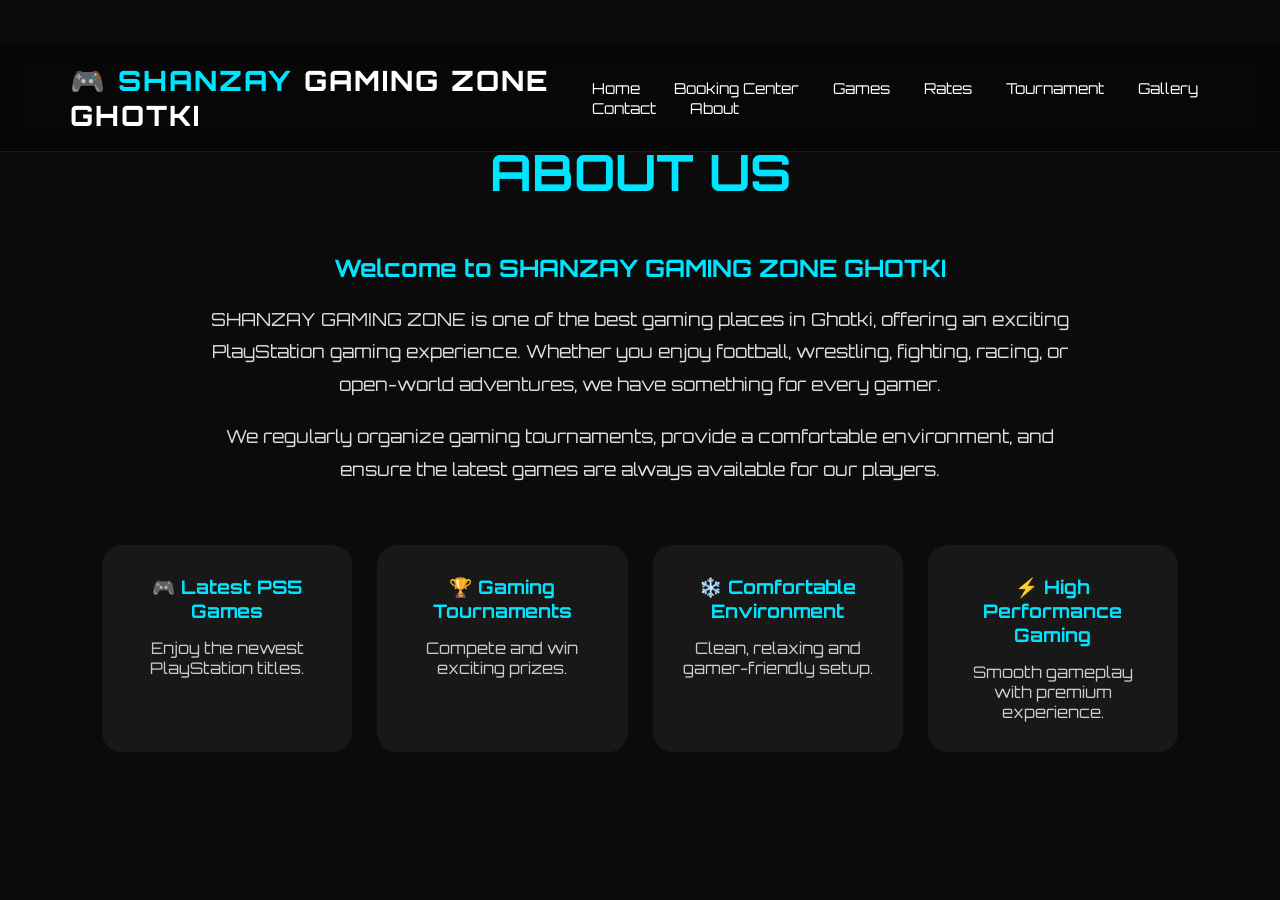
<file: about.html>
<!DOCTYPE html>
<html lang="en">

<head>

<meta charset="UTF-8">
<meta name="viewport" content="width=device-width, initial-scale=1.0">

<title>About | SHANZAY GAMING ZONE GHOTKI</title>

<link rel="stylesheet" href="css/style.css">

<link href="https://fonts.googleapis.com/css2?family=Orbitron:wght@400;700&display=swap" rel="stylesheet">

</head>

<body>

<header>

<div class="logo">
🎮 SHANZAY <span>GAMING ZONE GHOTKI</span>
</div>

<nav>

<a href="index.html">Home</a>
<a href="booking.html">Booking Center</a>
<a href="games.html">Games</a>
<a href="rates.html">Rates</a>
<a href="tournaments.html">Tournament</a>
<a href="gallery.html">Gallery</a>
<a href="contact.html">Contact</a>
<a href="about.html">About</a>

</nav>

</header>

<section class="about-page">

<h1>ABOUT US</h1>

<div class="about-content">

<h2>Welcome to SHANZAY GAMING ZONE GHOTKI</h2>

<p>

SHANZAY GAMING ZONE is one of the best gaming places in Ghotki, offering an exciting PlayStation gaming experience. Whether you enjoy football, wrestling, fighting, racing, or open-world adventures, we have something for every gamer.

</p>

<p>

We regularly organize gaming tournaments, provide a comfortable environment, and ensure the latest games are always available for our players.

</p>

</div>

<div class="features">

<div class="feature-card">

<h3>🎮 Latest PS5 Games</h3>

<p>Enjoy the newest PlayStation titles.</p>

</div>

<div class="feature-card">

<h3>🏆 Gaming Tournaments</h3>

<p>Compete and win exciting prizes.</p>

</div>

<div class="feature-card">

<h3>❄️ Comfortable Environment</h3>

<p>Clean, relaxing and gamer-friendly setup.</p>

</div>

<div class="feature-card">

<h3>⚡ High Performance Gaming</h3>

<p>Smooth gameplay with premium experience.</p>

</div>

</div>

</section>

<script src="js/script.js"></script>

</body>
</html>
</file>
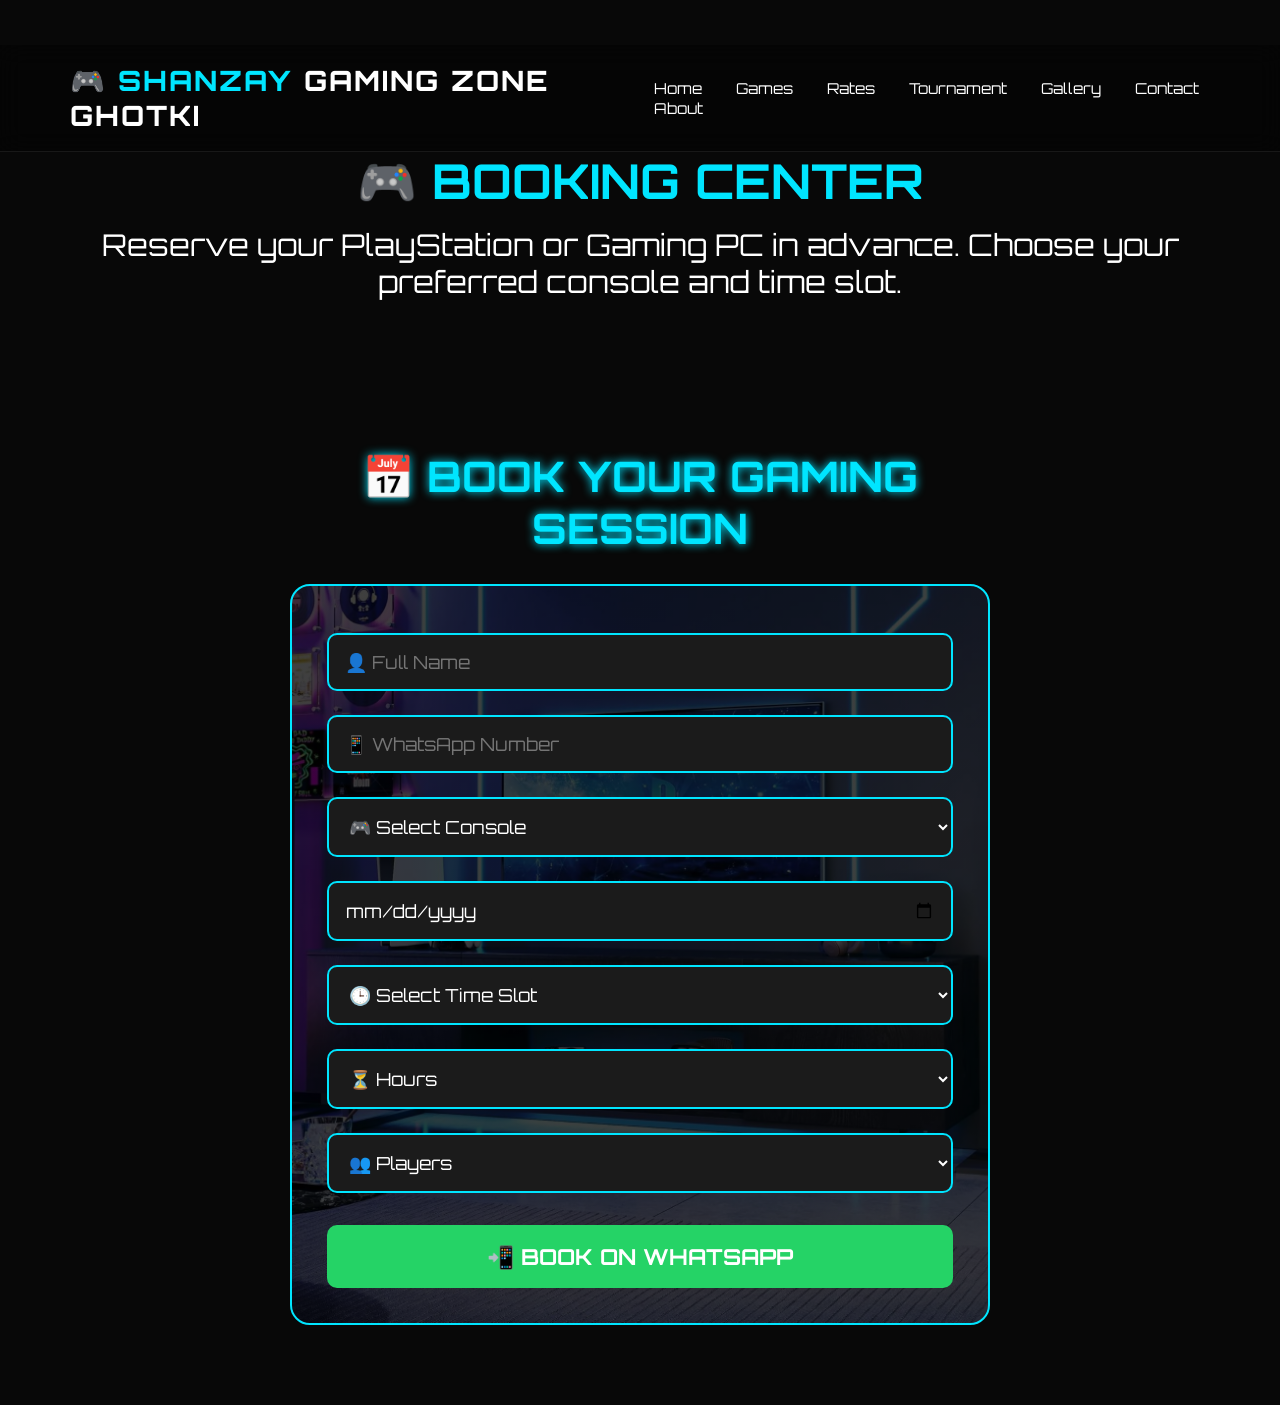
<file: booking.html>
<!DOCTYPE html>
<html lang="en">

<head>

<meta charset="UTF-8">
<meta name="viewport" content="width=device-width, initial-scale=1.0">

<title>About | SHANZAY GAMING ZONE GHOTKI</title>

<link rel="stylesheet" href="css/style.css">

<link href="https://fonts.googleapis.com/css2?family=Orbitron:wght@400;700&display=swap" rel="stylesheet">

</head>

<body>

<header>

<div class="logo">
🎮 SHANZAY <span>GAMING ZONE GHOTKI</span>
</div>

<nav>

<a href="index.html">Home</a>
<a href="games.html">Games</a>
<a href="rates.html">Rates</a>
<a href="tournaments.html">Tournament</a>
<a href="gallery.html">Gallery</a>
<a href="contact.html">Contact</a>
<a href="about.html">About</a>

</nav>

</header>

<section class="booking-center">

    <h2>🎮 BOOKING CENTER</h2>

    <p>
        Reserve your PlayStation or Gaming PC in advance.
        Choose your preferred console and time slot.
    </p>

<section class="booking-center">

    <script src="js/script.js"></script>

<section class="booking-form">

    <h2>📅 BOOK YOUR GAMING SESSION</h2>

    <div class="booking-box">

        <input type="text" id="name" placeholder="👤 Full Name">

        <input type="tel" id="phone" placeholder="📱 WhatsApp Number">

        <select id="console">
            <option value="">🎮 Select Console</option>
            <option>PlayStation 5</option>
            <option>PlayStation 4</option>
        </select>

        <input type="date" id="date">

        <select id="time">
            <option value="">🕒 Select Time Slot</option>
            <option>10:00 AM - 11:00 AM</option>
            <option>11:00 AM - 12:00 PM</option>
            <option>12:00 PM - 01:00 PM</option>
            <option>01:00 PM - 02:00 PM</option>
            <option>02:00 PM - 03:00 PM</option>
            <option>03:00 PM - 04:00 PM</option>
            <option>04:00 PM - 05:00 PM</option>
            <option>05:00 PM - 06:00 PM</option>
            <option>06:00 PM - 07:00 PM</option>
            <option>07:00 PM - 08:00 PM</option>
            <option>08:00 PM - 09:00 PM</option>
            <option>09:00 PM - 10:00 PM</option>
        </select>

        <select id="hours">
            <option value="">⏳ Hours</option>
            <option>1 Hour</option>
            <option>2 Hours</option>
            <option>3 Hours</option>
            <option>4 Hours</option>
            <option>5 Hours</option>
        </select>

        <select id="players">
            <option value="">👥 Players</option>
            <option>1 Player</option>
            <option>2 Players</option>
        </select>

        <button type="button" onclick="sendBooking()" class="book-btn">
        📲 BOOK ON WHATSAPP
        </button>

    </div>

</section>
</file>
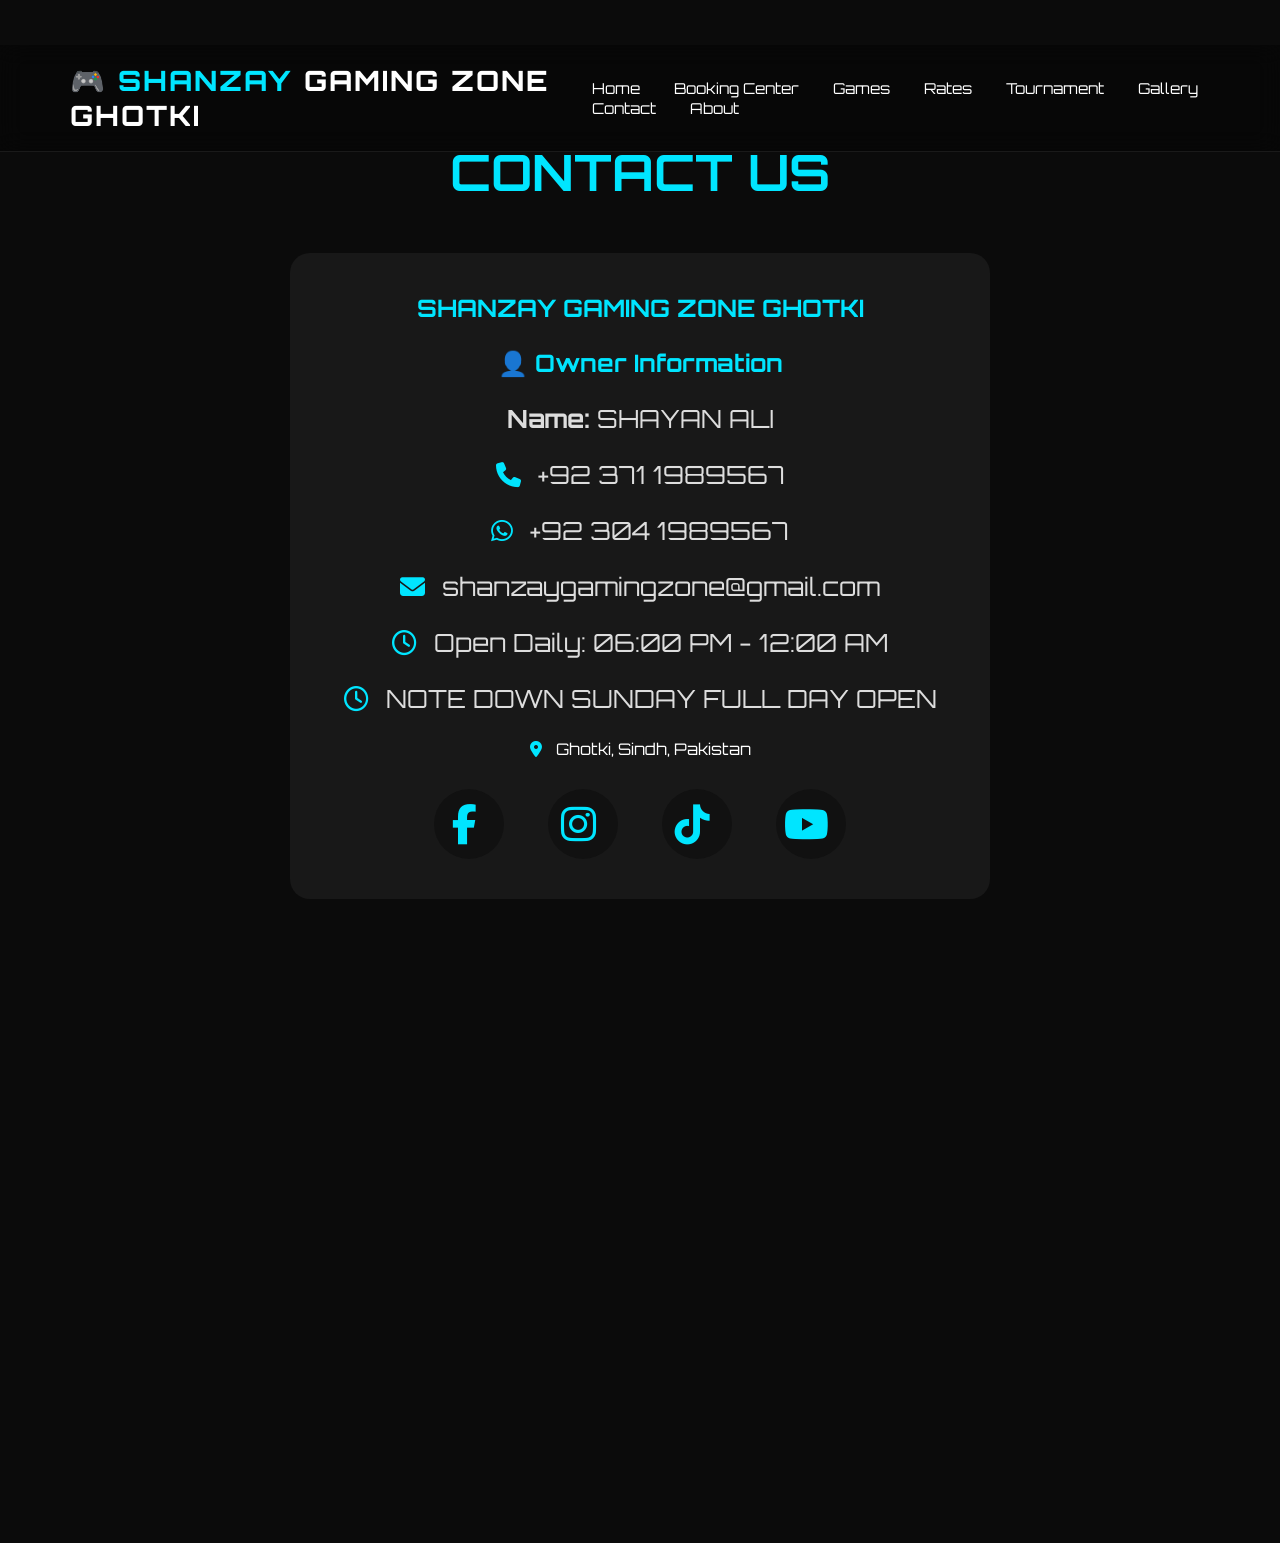
<file: contact.html>
<!DOCTYPE html>
<html lang="en">

<head>

<meta charset="UTF-8">
<meta name="viewport" content="width=device-width, initial-scale=1.0">

<title>Contact | SHANZAY GAMING ZONE GHOTKI</title>

<link rel="stylesheet" href="css/style.css">

<link href="https://fonts.googleapis.com/css2?family=Orbitron:wght@400;700&display=swap" rel="stylesheet">

<link rel="stylesheet" href="https://cdnjs.cloudflare.com/ajax/libs/font-awesome/6.7.2/css/all.min.css">

</head>

<body>

<header>

<div class="logo">
🎮 SHANZAY <span>GAMING ZONE GHOTKI</span>
</div>

<nav>

<a href="index.html">Home</a>
<a href="booking.html">Booking Center</a>
<a href="games.html">Games</a>
<a href="rates.html">Rates</a>
<a href="tournaments.html">Tournament</a>
<a href="gallery.html">Gallery</a>
<a href="contact.html">Contact</a>
<a href="about.html">About</a>

</nav>

</header>

<section class="contact-page">

<h1>CONTACT US</h1>

<div class="contact-box">

<h2>SHANZAY GAMING ZONE GHOTKI</h2>

<h2>👤 Owner Information</h2>

<p><strong>Name:</strong> SHAYAN ALI</p>


<p><i class="fa-solid fa-phone"></i> +92 371 1989567</p>

<p><i class="fa-brands fa-whatsapp"></i> +92 304 1989567</p>

<p><i class="fa-solid fa-envelope"></i> shanzaygamingzone@gmail.com</p>

<p><i class="fa-regular fa-clock"></i> Open Daily: 06:00 PM - 12:00 AM</p>

<p><i class="fa-regular fa-clock"></i> NOTE DOWN SUNDAY FULL DAY OPEN</p

<p><i class="fa-solid fa-location-dot"></i> Ghotki, Sindh, Pakistan</p>

<div class="social-icons">

<a href="#"><i class="fab fa-facebook-f"></i></a>

<a href="https://www.instagram.com/gamin_gzone553?igsh=bnQzMmJrOGkyZTd6"><i class="fab fa-instagram"></i></a>

<a href="https://www.tiktok.com/@gamingzones42?_r=1&_t=ZS-98choFiyaEU"><i class="fab fa-tiktok"></i></a>

<a href="#"><i class="fab fa-youtube"></i></a>

</div>

</div>

<div class="map">

<iframe
src="https://www.google.com/maps?q=SHANZAY+GAMING+ZONE+GHOTKI&output=embed"
loading="lazy">
</iframe>

</div>

</section>

<script src="js/script.js"></script>

</body>

</html>
</file>
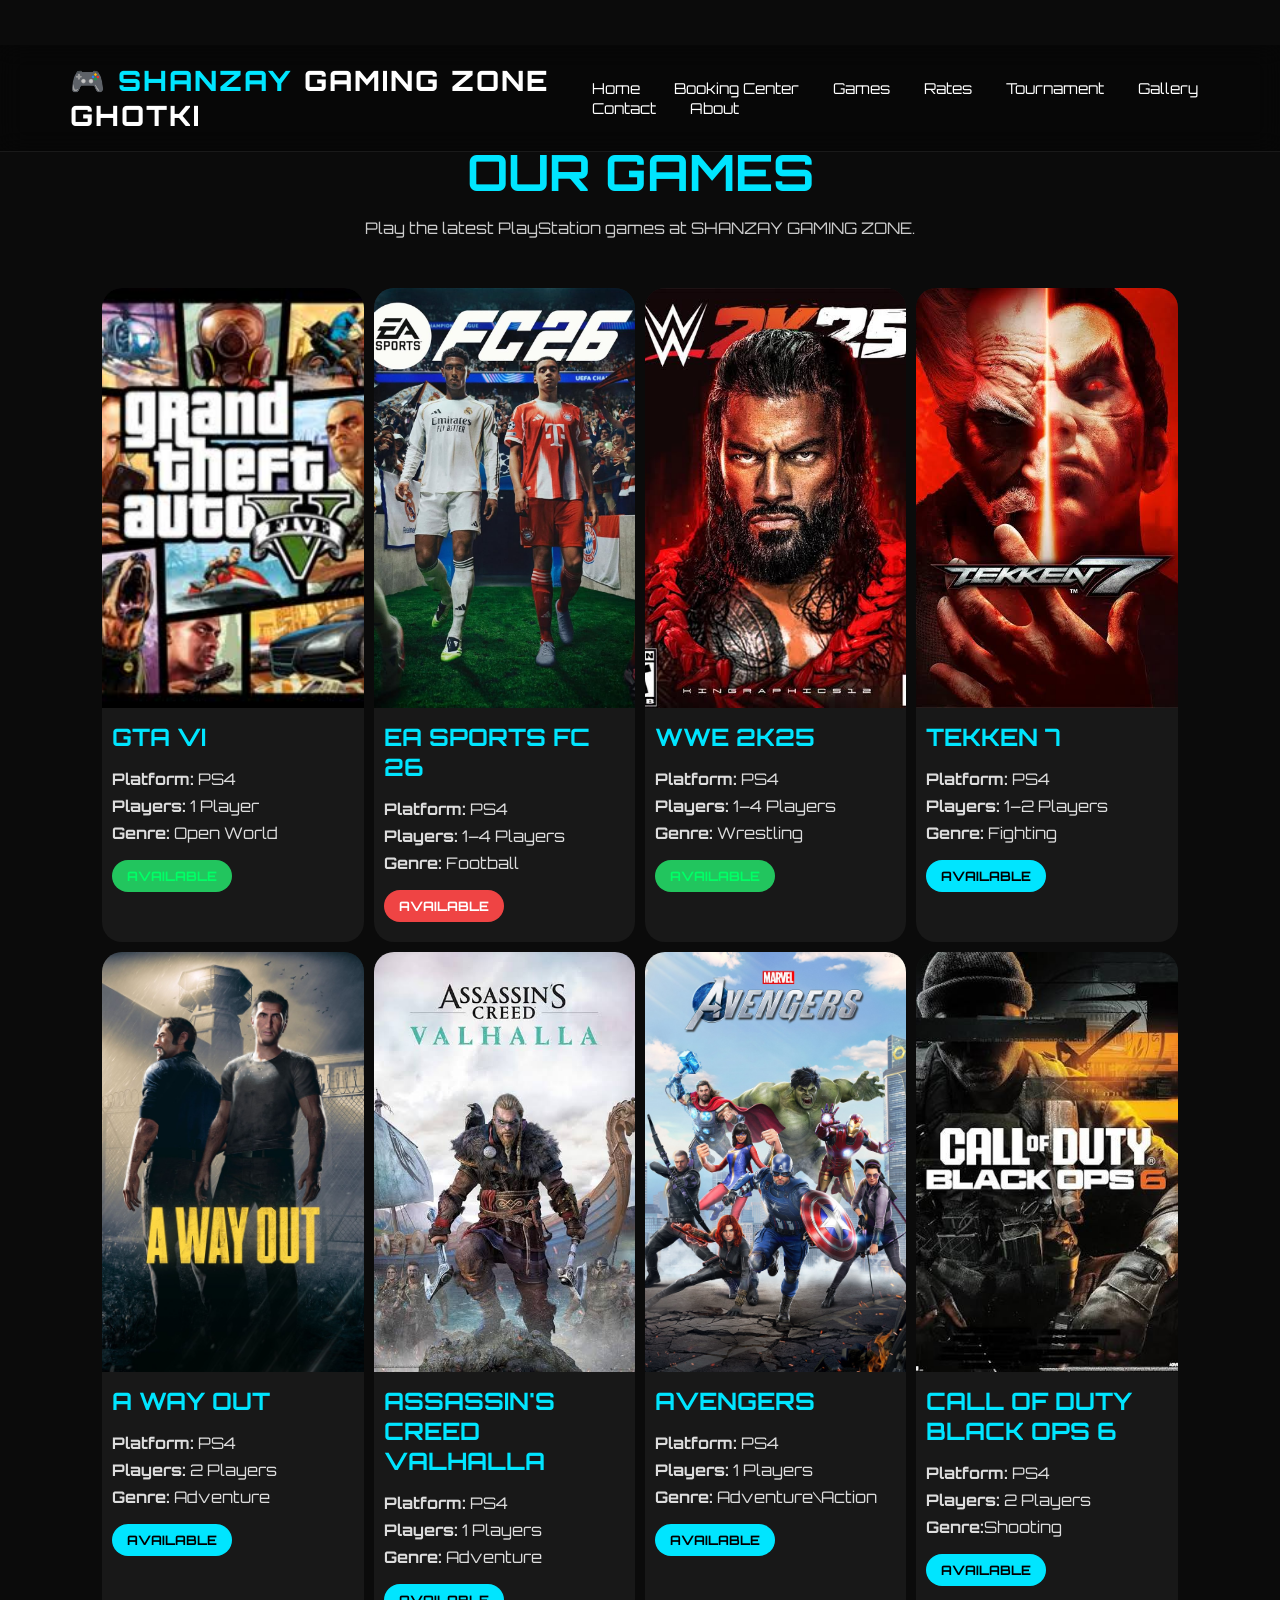
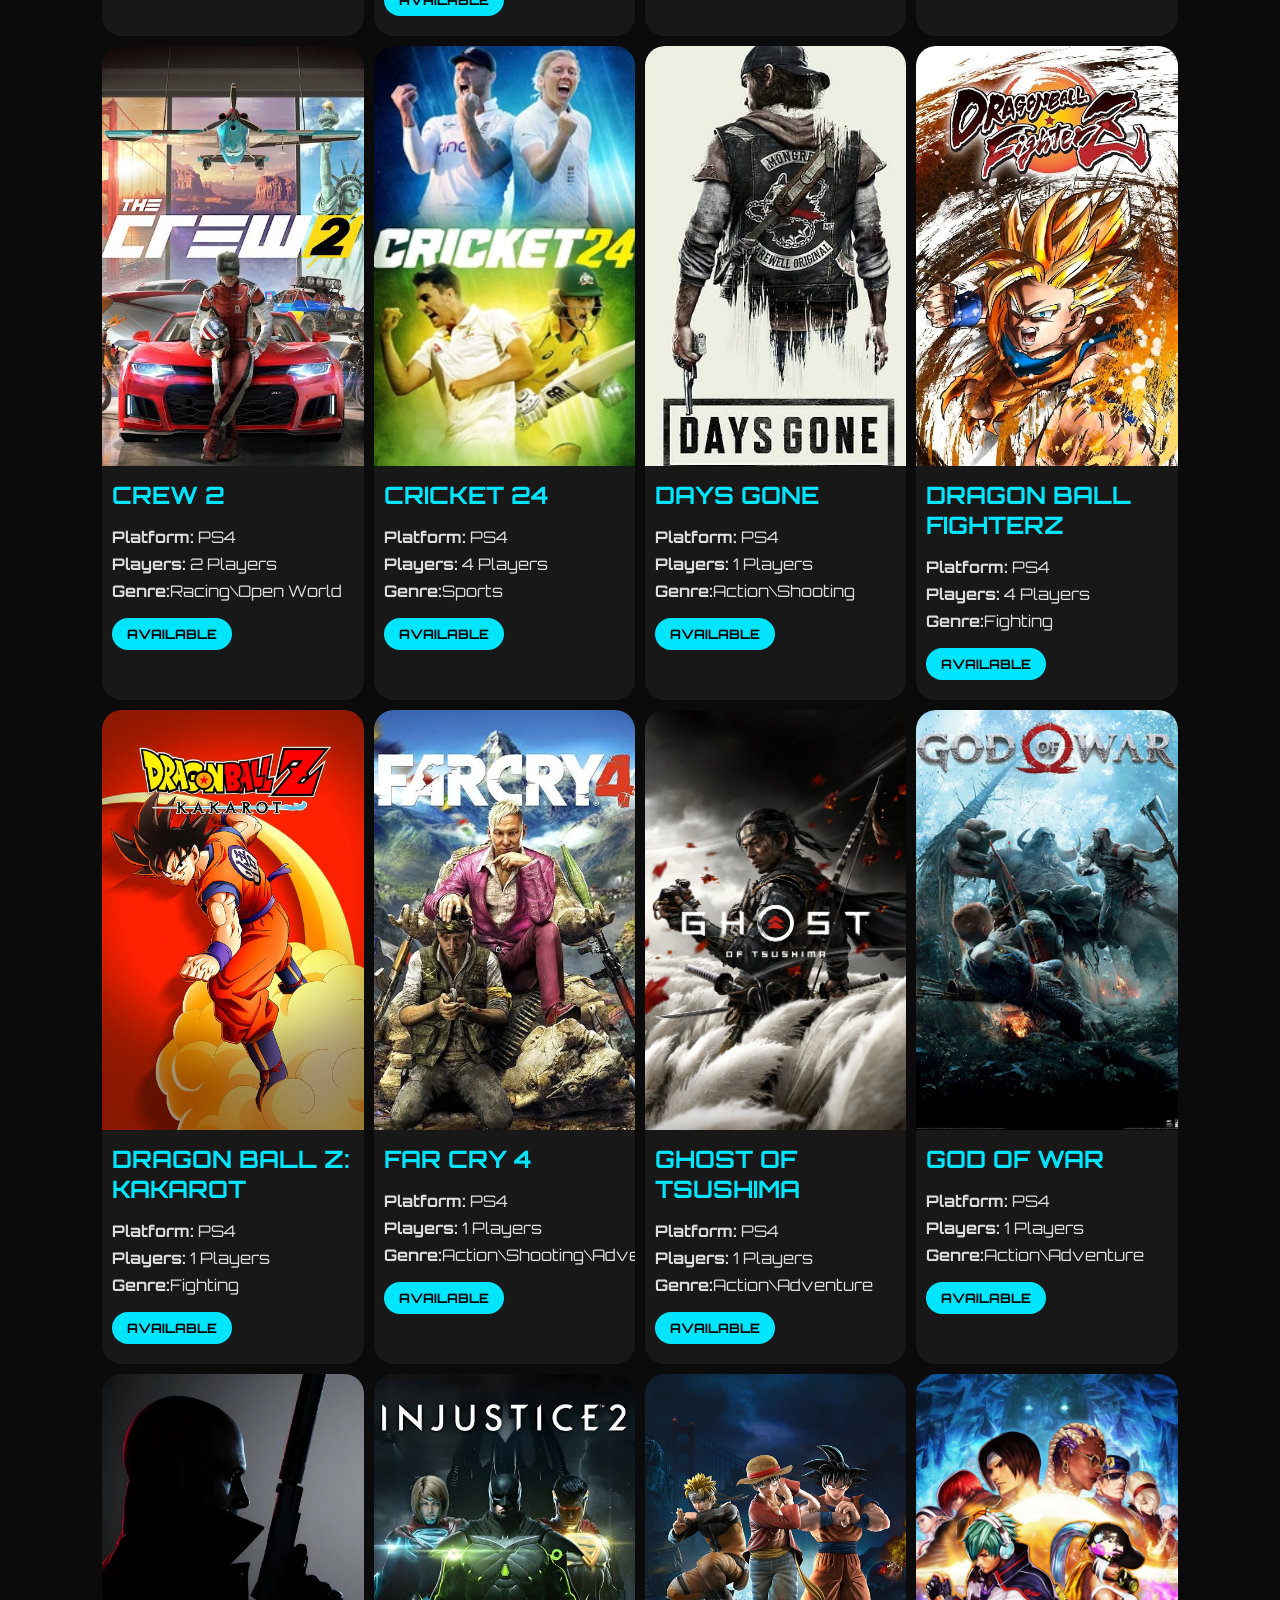
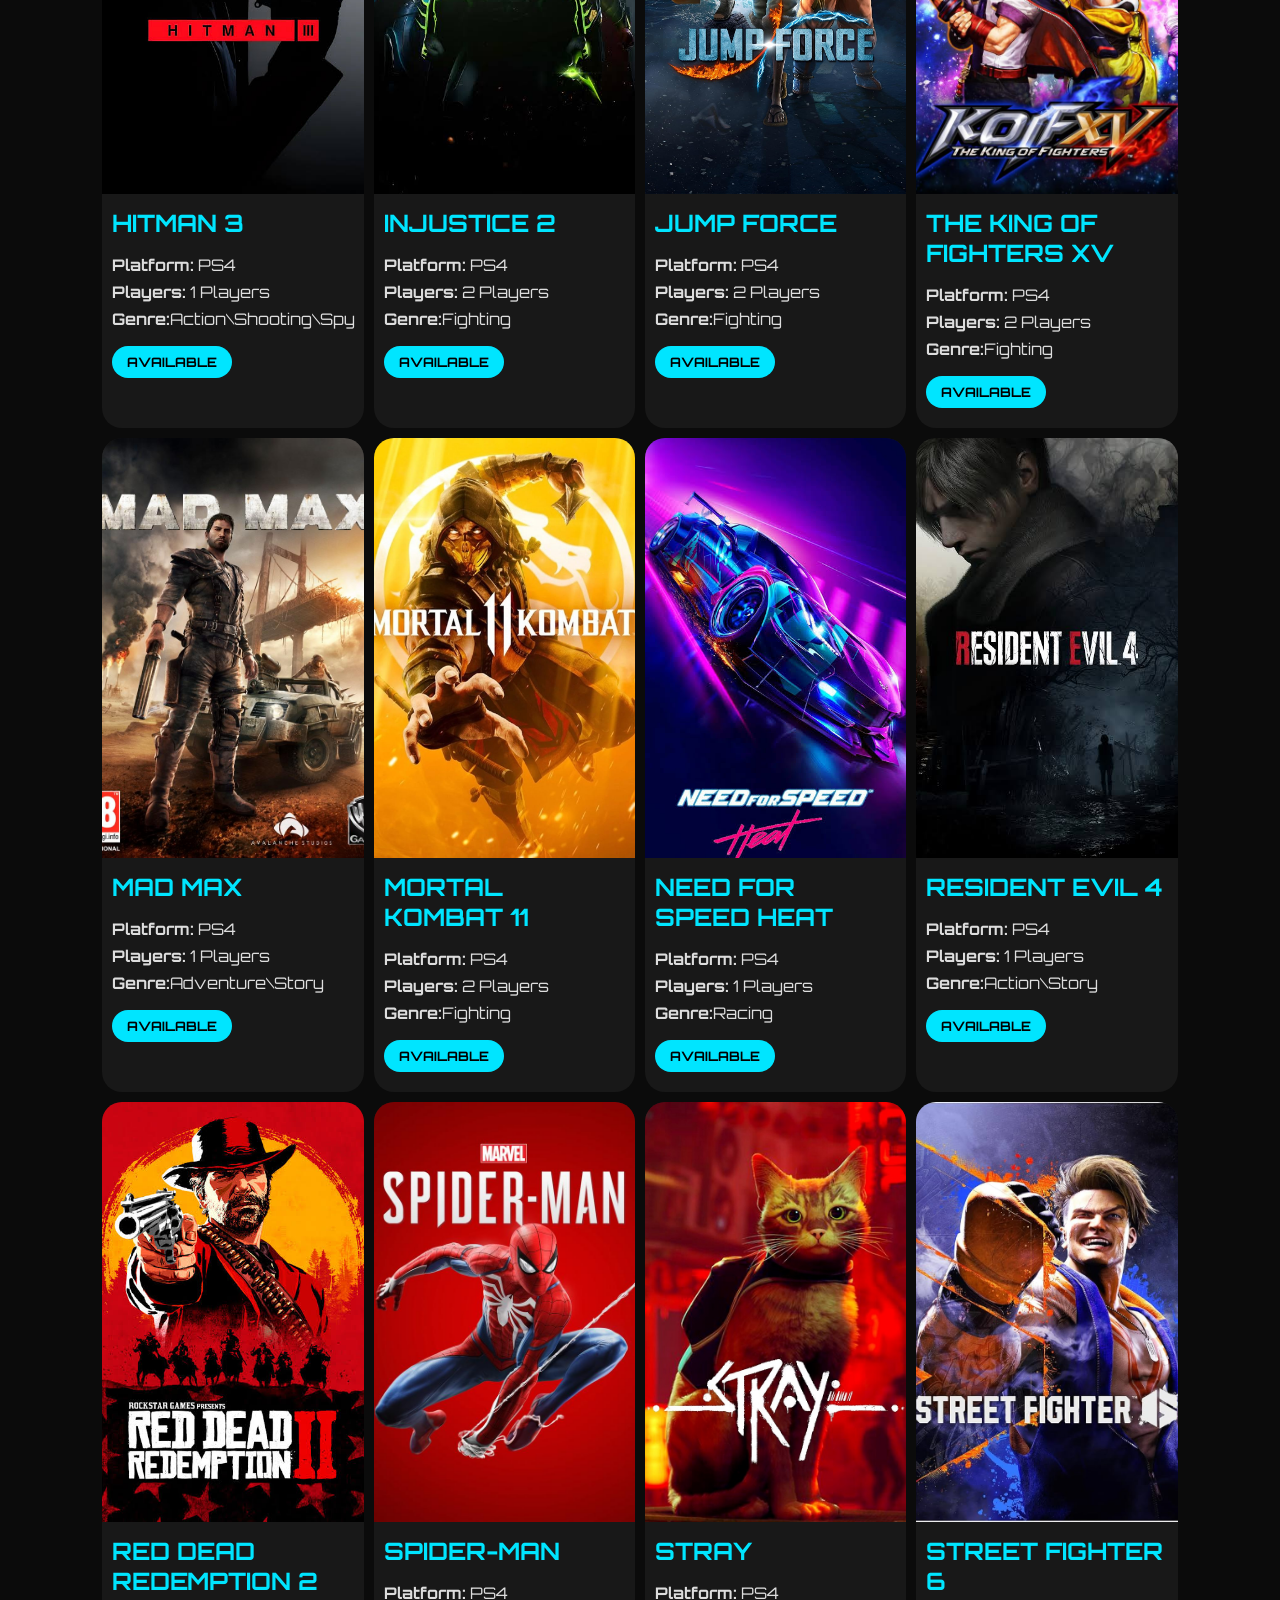
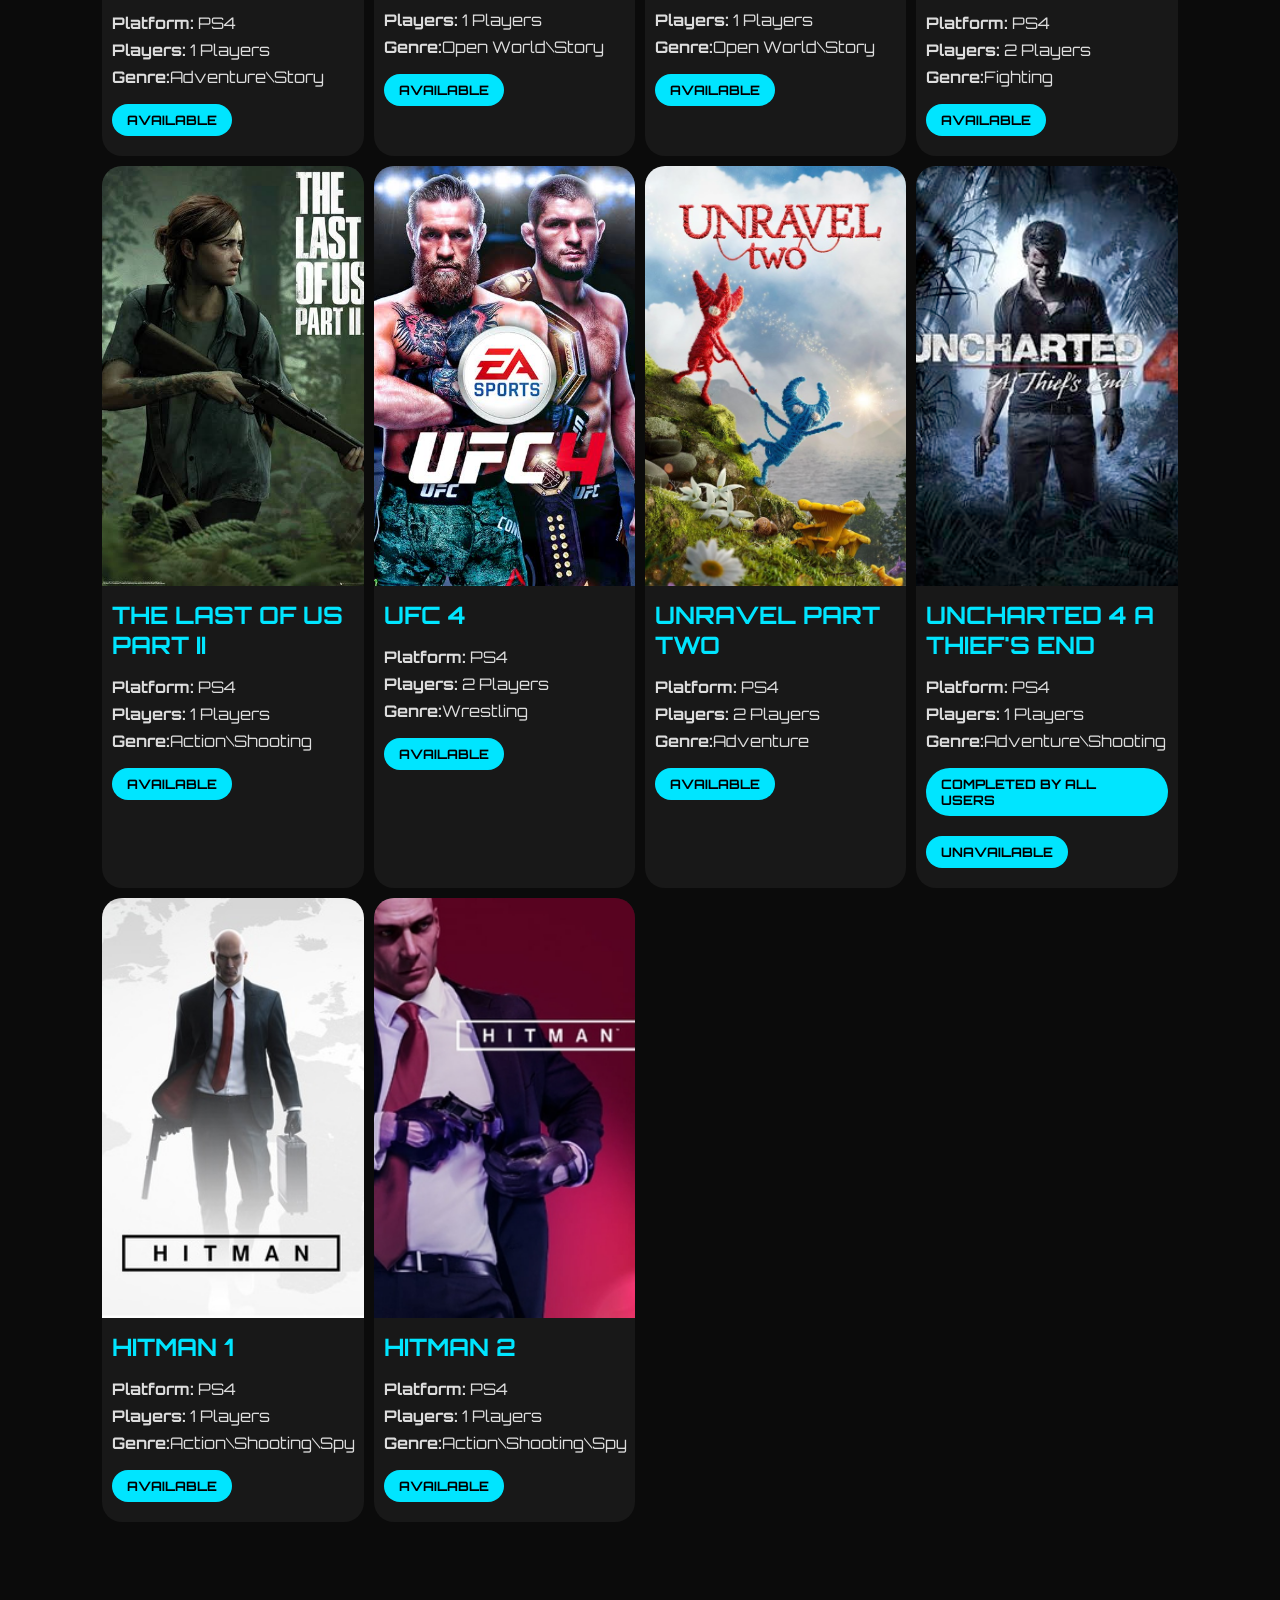
<file: games.html>
<!DOCTYPE html>
<html lang="en">

<head>

<meta charset="UTF-8">

<meta name="viewport" content="width=device-width, initial-scale=1.0">

<title>Games | SHANZAY GAMING ZONE GHOTKI</title>

<link rel="stylesheet" href="css/style.css">

<link rel="preconnect" href="https://fonts.googleapis.com">

<link href="https://fonts.googleapis.com/css2?family=Orbitron:wght@400;700&display=swap" rel="stylesheet">

</head>

<body>

<header>

<div class="logo">

🎮 SHANZAY <span>GAMING ZONE GHOTKI</span>

</div>

<nav>

<a href="index.html">Home</a>

<a href="booking.html">Booking Center</a>

<a href="games.html">Games</a>

<a href="rates.html">Rates</a>

<a href="tournaments.html">Tournament</a>

<a href="gallery.html">Gallery</a>

<a href="contact.html">Contact</a>

<a href="about.html">About</a>

</nav>

</header>

<section class="games-page">

<h1>OUR GAMES</h1>

<p>Play the latest PlayStation games at SHANZAY GAMING ZONE.</p>

<div class="games-grid">

    <div class="game-box">
        <img src="images/gta5.jpg" alt="GTA V">
        <h2>GTA VI</h2>
        <p><strong>Platform:</strong> PS4</p>
        <p><strong>Players:</strong> 1 Player</p>
        <p><strong>Genre:</strong> Open World</p>
        <span class="status available">AVAILABLE</span>
    </div>

    <div class="game-box">
        <img src="images/FC26.jpg" alt="FC 26">
        <h2>EA SPORTS FC 26</h2>
        <p><strong>Platform:</strong> PS4</p>
        <p><strong>Players:</strong> 1–4 Players</p>
        <p><strong>Genre:</strong> Football</p>
        <span class="status hot">AVAILABLE</span>
    </div>

    <div class="game-box">
        <img src="images/wwe2k25.jpg" alt="WWE 2K25">
        <h2>WWE 2K25</h2>
        <p><strong>Platform:</strong> PS4</p>
        <p><strong>Players:</strong> 1–4 Players</p>
        <p><strong>Genre:</strong> Wrestling</p>
        <span class="status available">AVAILABLE</span>
    </div>

    <div class="game-box">
        <img src="images/TEKKEN7.jpg" alt="Tekken 7">
        <h2>TEKKEN 7</h2>
        <p><strong>Platform:</strong> PS4</p>
        <p><strong>Players:</strong> 1–2 Players</p>
        <p><strong>Genre:</strong> Fighting</p>
        <span class="status new">AVAILABLE</span>
    </div>
     
    <div class="game-box">
        <img src="images/A-WAY-OUT.jpg" alt="A WAY OUT">
        <h2>A WAY OUT</h2>
        <p><strong>Platform:</strong> PS4</p>
        <p><strong>Players:</strong> 2 Players</p>
        <p><strong>Genre:</strong> Adventure</p>
        <span class="status new">AVAILABLE</span>
    </div>

    <div class="game-box">
        <img src="images/ASSASSIN.jpg" alt="ASSASSIN'S CREED VALHALLA">
        <h2>ASSASSIN'S CREED VALHALLA</h2>
        <p><strong>Platform:</strong> PS4</p>
        <p><strong>Players:</strong> 1 Players</p>
        <p><strong>Genre:</strong> Adventure</p>
        <span class="status new">AVAILABLE</span>
    </div>

    <div class="game-box">
        <img src="images/AVENGERS.jpg" alt="AVENGERS">
        <h2>AVENGERS</h2>
        <p><strong>Platform:</strong> PS4</p>
        <p><strong>Players:</strong> 1 Players</p>
        <p><strong>Genre:</strong> Adventure\Action</p>
        <span class="status new">AVAILABLE</span>
    </div>

    <div class="game-box">
        <img src="images/COD6.jpg" alt="CALL OF DUTY BLACK OPS 6">
        <h2>CALL OF DUTY BLACK OPS 6</h2>
        <p><strong>Platform:</strong> PS4</p>
        <p><strong>Players:</strong> 2 Players</p>
        <p><strong>Genre:</strong>Shooting</p>
        <span class="status new">AVAILABLE</span>
    </div>

    <div class="game-box">
        <img src="images/CREW2.jpg" alt="CREW 2">
        <h2>CREW 2</h2>
        <p><strong>Platform:</strong> PS4</p>
        <p><strong>Players:</strong> 2 Players</p>
        <p><strong>Genre:</strong>Racing\Open World</p>
        <span class="status new">AVAILABLE</span>
    </div>

    <div class="game-box">
        <img src="images/CRICKET24.jpg" alt="CRICKET 24">
        <h2>CRICKET 24</h2>
        <p><strong>Platform:</strong> PS4</p>
        <p><strong>Players:</strong> 4 Players</p>
        <p><strong>Genre:</strong>Sports</p>
        <span class="status new">AVAILABLE</span>
    </div>

    <div class="game-box">
        <img src="images/DAYS-GONE.jpg" alt="DAYS GONE">
        <h2>DAYS GONE</h2>
        <p><strong>Platform:</strong> PS4</p>
        <p><strong>Players:</strong> 1 Players</p>
        <p><strong>Genre:</strong>Action\Shooting</p>
        <span class="status new">AVAILABLE</span>
    </div>

    <div class="game-box">
        <img src="images/DBZ-F.jpg" alt="DRAGON BALL FIGHTERZ">
        <h2>DRAGON BALL FIGHTERZ</h2>
        <p><strong>Platform:</strong> PS4</p>
        <p><strong>Players:</strong> 4 Players</p>
        <p><strong>Genre:</strong>Fighting</p>
        <span class="status new">AVAILABLE</span>
    </div>

    <div class="game-box">
        <img src="images/DBZ.jpg" alt="DRAGON BALL Z: KAKAROT">
        <h2>DRAGON BALL Z: KAKAROT</h2>
        <p><strong>Platform:</strong> PS4</p>
        <p><strong>Players:</strong> 1 Players</p>
        <p><strong>Genre:</strong>Fighting</p>
        <span class="status new">AVAILABLE</span>
    </div>

    <div class="game-box">
        <img src="images/FAR-CRY4.jpg" alt="FAR CRY 4">
        <h2>FAR CRY 4</h2>
        <p><strong>Platform:</strong> PS4</p>
        <p><strong>Players:</strong> 1 Players</p>
        <p><strong>Genre:</strong>Action\Shooting\Adventure</p>
        <span class="status new">AVAILABLE</span>
    </div>

    <div class="game-box">
        <img src="images/ghost-of-tsushima.jpg" alt="GHOST OF TSUSHIMA">
        <h2>GHOST OF TSUSHIMA</h2>
        <p><strong>Platform:</strong> PS4</p>
        <p><strong>Players:</strong> 1 Players</p>
        <p><strong>Genre:</strong>Action\Adventure</p>
        <span class="status new">AVAILABLE</span>
    </div>

    <div class="game-box">
        <img src="images/GOW.jpg" alt="GOD OF WAR">
        <h2>GOD OF WAR</h2>
        <p><strong>Platform:</strong> PS4</p>
        <p><strong>Players:</strong> 1 Players</p>
        <p><strong>Genre:</strong>Action\Adventure</p>
        <span class="status new">AVAILABLE</span>
    </div>

    <div class="game-box">
        <img src="images/HITMAN3.jpg" alt="HITMAN 3">
        <h2>HITMAN 3</h2>
        <p><strong>Platform:</strong> PS4</p>
        <p><strong>Players:</strong> 1 Players</p>
        <p><strong>Genre:</strong>Action\Shooting\Spy</p>
        <span class="status new">AVAILABLE</span>
    </div>

    <div class="game-box">
        <img src="images/INJUSTICE2.jpg" alt="INJUSTICE 2">
        <h2>INJUSTICE 2</h2>
        <p><strong>Platform:</strong> PS4</p>
        <p><strong>Players:</strong> 2 Players</p>
        <p><strong>Genre:</strong>Fighting</p>
        <span class="status new">AVAILABLE</span>
    </div>

    <div class="game-box">
        <img src="images/JUMP-FORCE.jpg" alt="JUMP FORCE">
        <h2>JUMP FORCE</h2>
        <p><strong>Platform:</strong> PS4</p>
        <p><strong>Players:</strong> 2 Players</p>
        <p><strong>Genre:</strong>Fighting</p>
        <span class="status new">AVAILABLE</span>
    </div>

    <div class="game-box">
        <img src="images/KOF-XV.jpg" alt="THE KING OF FIGHTERS XV">
        <h2>THE KING OF FIGHTERS XV</h2>
        <p><strong>Platform:</strong> PS4</p>
        <p><strong>Players:</strong> 2 Players</p>
        <p><strong>Genre:</strong>Fighting</p>
        <span class="status new">AVAILABLE</span>
    </div>

    <div class="game-box">
        <img src="images/MAD-MAX.jpg" alt="MAD MAX">
        <h2>MAD MAX</h2>
        <p><strong>Platform:</strong> PS4</p>
        <p><strong>Players:</strong> 1 Players</p>
        <p><strong>Genre:</strong>Adventure\Story</p>
        <span class="status new">AVAILABLE</span>
    </div>

    <div class="game-box">
        <img src="images/MORTAL-K11.jpg" alt="MORTAL KOMBAT 11">
        <h2>MORTAL KOMBAT 11</h2>
        <p><strong>Platform:</strong> PS4</p>
        <p><strong>Players:</strong> 2 Players</p>
        <p><strong>Genre:</strong>Fighting</p>
        <span class="status new">AVAILABLE</span>
    </div>

    <div class="game-box">
        <img src="images/NFS.jpg" alt="NEED FOR SPEED HEAT">
        <h2>NEED FOR SPEED HEAT</h2>
        <p><strong>Platform:</strong> PS4</p>
        <p><strong>Players:</strong> 1 Players</p>
        <p><strong>Genre:</strong>Racing</p>
        <span class="status new">AVAILABLE</span>
    </div>

    <div class="game-box">
        <img src="images/RD-EVIL4.jpg" alt="RESIDENT EVIL 4">
        <h2>RESIDENT EVIL 4</h2>
        <p><strong>Platform:</strong> PS4</p>
        <p><strong>Players:</strong> 1 Players</p>
        <p><strong>Genre:</strong>Action\Story</p>
        <span class="status new">AVAILABLE</span>
    </div>

    <div class="game-box">
        <img src="images/RDR2.jpg" alt="RED DEAD REDEMPTION 2">
        <h2>RED DEAD REDEMPTION 2</h2>
        <p><strong>Platform:</strong> PS4</p>
        <p><strong>Players:</strong> 1 Players</p>
        <p><strong>Genre:</strong>Adventure\Story</p>
        <span class="status new">AVAILABLE</span>
    </div>

    <div class="game-box">
        <img src="images/SPIDER-MAN.jpg" alt="SPIDER-MAN">
        <h2>SPIDER-MAN</h2>
        <p><strong>Platform:</strong> PS4</p>
        <p><strong>Players:</strong> 1 Players</p>
        <p><strong>Genre:</strong>Open World\Story</p>
        <span class="status new">AVAILABLE</span>
    </div>

    <div class="game-box">
        <img src="images/STRAY.jpg" alt="STRAY">
        <h2>STRAY</h2>
        <p><strong>Platform:</strong> PS4</p>
        <p><strong>Players:</strong> 1 Players</p>
        <p><strong>Genre:</strong>Open World\Story</p>
        <span class="status new">AVAILABLE</span>
    </div>

    <div class="game-box">
        <img src="images/STREET-F6.jpg" alt="STREET FIGHTER 6">
        <h2>STREET FIGHTER 6</h2>
        <p><strong>Platform:</strong> PS4</p>
        <p><strong>Players:</strong> 2 Players</p>
        <p><strong>Genre:</strong>Fighting</p>
        <span class="status new">AVAILABLE</span>
    </div>

    <div class="game-box">
        <img src="images/TLOU2.jpg" alt="THE LAST OF US PART II">
        <h2>THE LAST OF US PART II</h2>
        <p><strong>Platform:</strong> PS4</p>
        <p><strong>Players:</strong> 1 Players</p>
        <p><strong>Genre:</strong>Action\Shooting</p>
        <span class="status new">AVAILABLE</span>
    </div>

    <div class="game-box">
        <img src="images/UFC4.jpg" alt="UFC 4">
        <h2>UFC 4</h2>
        <p><strong>Platform:</strong> PS4</p>
        <p><strong>Players:</strong> 2 Players</p>
        <p><strong>Genre:</strong>Wrestling</p>
        <span class="status new">AVAILABLE</span>
    </div>

    <div class="game-box">
        <img src="images/UNRAVEL.jpg" alt="UNRAVEL PART TWO">
        <h2>UNRAVEL PART TWO</h2>
        <p><strong>Platform:</strong> PS4</p>
        <p><strong>Players:</strong> 2 Players</p>
        <p><strong>Genre:</strong>Adventure</p>
        <span class="status new">AVAILABLE</span>
    </div>

    <div class="game-box">
        <img src="images/UNCHARTED4.jpg" alt="UNCHARTED 4 A THIEF'S END">
        <h2>UNCHARTED 4 A THIEF'S END</h2>
        <p><strong>Platform:</strong> PS4</p>
        <p><strong>Players:</strong> 1 Players</p>
        <p><strong>Genre:</strong>Adventure\Shooting</p>
        <span class="status new">COMPLETED BY ALL USERS</span>
        <span class="status new">UNAVAILABLE</span>
    </div>

    <div class="game-box">
        <img src="images/Hitman1.jpg" alt="HITMAN 1">
        <h2>HITMAN 1</h2>
        <p><strong>Platform:</strong> PS4</p>
        <p><strong>Players:</strong> 1 Players</p>
        <p><strong>Genre:</strong>Action\Shooting\Spy</p>
        <span class="status new">AVAILABLE</span>
    </div>

    <div class="game-box">
        <img src="images/Hitman2.jpg" alt="HITMAN 2">
        <h2>HITMAN 2</h2>
        <p><strong>Platform:</strong> PS4</p>
        <p><strong>Players:</strong> 1 Players</p>
        <p><strong>Genre:</strong>Action\Shooting\Spy</p>
        <span class="status new">AVAILABLE</span>
    </div>
    
</div>
</section>

<script src="js/script.js"></script>

</body>

</html>
</file>
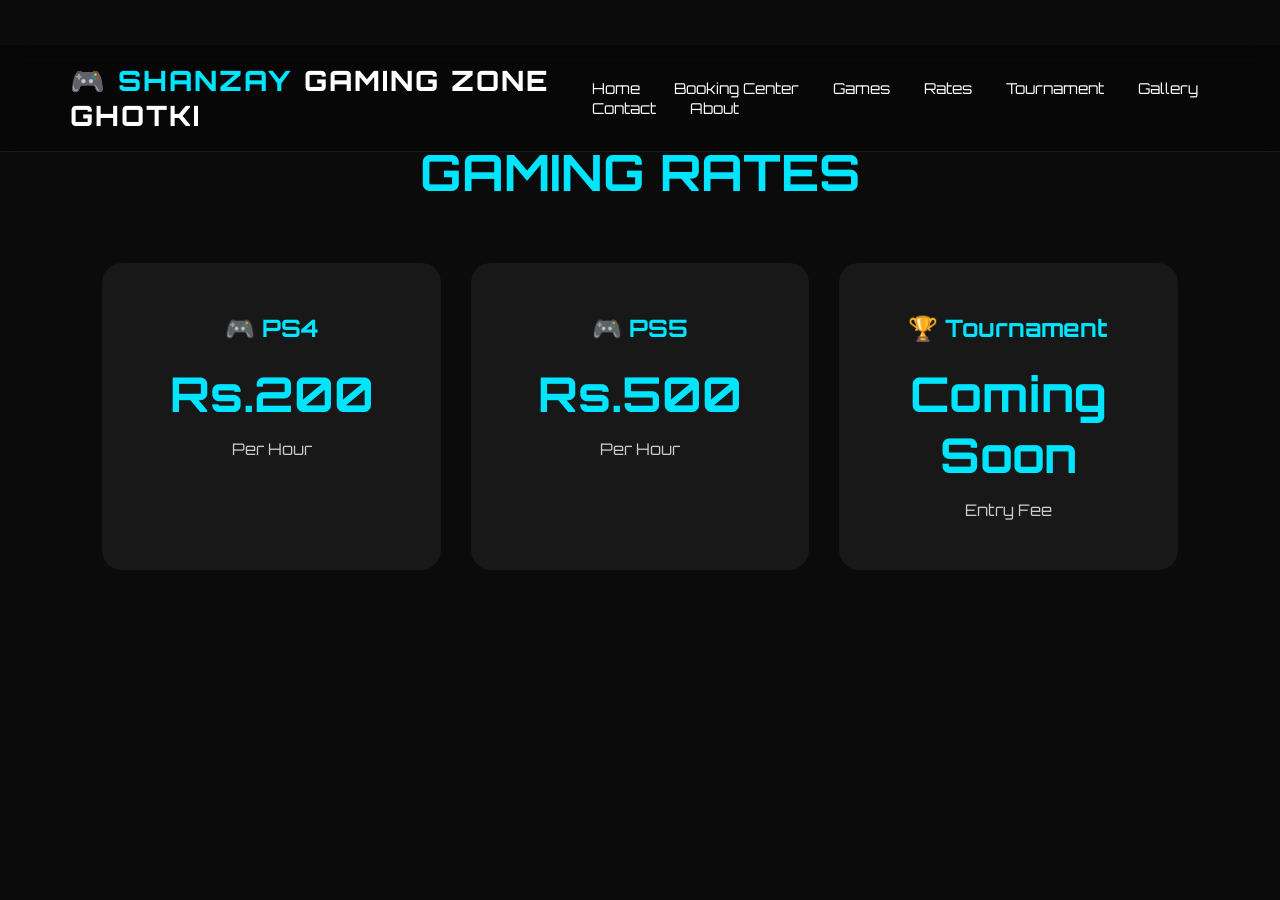
<file: rates.html>
<!DOCTYPE html>
<html lang="en">

<head>

<meta charset="UTF-8">
<meta name="viewport" content="width=device-width, initial-scale=1.0">

<title>Rates | SHANZAY GAMING ZONE GHOTKI</title>

<link rel="stylesheet" href="css/style.css">

<link href="https://fonts.googleapis.com/css2?family=Orbitron:wght@400;700&display=swap" rel="stylesheet">

</head>

<body>

<header>

<div class="logo">
🎮 SHANZAY <span>GAMING ZONE GHOTKI</span>
</div>

<nav>

<a href="index.html">Home</a>
<a href="booking.html">Booking Center</a>
<a href="games.html">Games</a>
<a href="rates.html">Rates</a>
<a href="tournaments.html">Tournament</a>
<a href="gallery.html">Gallery</a>
<a href="contact.html">Contact</a>
<a href="about.html">About</a>

</nav>

</header>

<section class="rates-page">

<h1>GAMING RATES</h1>

<div class="rates-grid">

<div class="rate-box">

<h2>🎮 PS4</h2>

<h1>Rs.200</h1>

<p>Per Hour</p>

</div>

<div class="rate-box">

<h2>🎮 PS5</h2>

<h1>Rs.500</h1>

<p>Per Hour</p>

</div>

<div class="rate-box">

<h2>🏆 Tournament</h2>

<h1>Coming Soon</h1>

<p>Entry Fee</p>

</div>

</div>

</section>

<script src="js/script.js"></script>

</body>

</html>
</file>
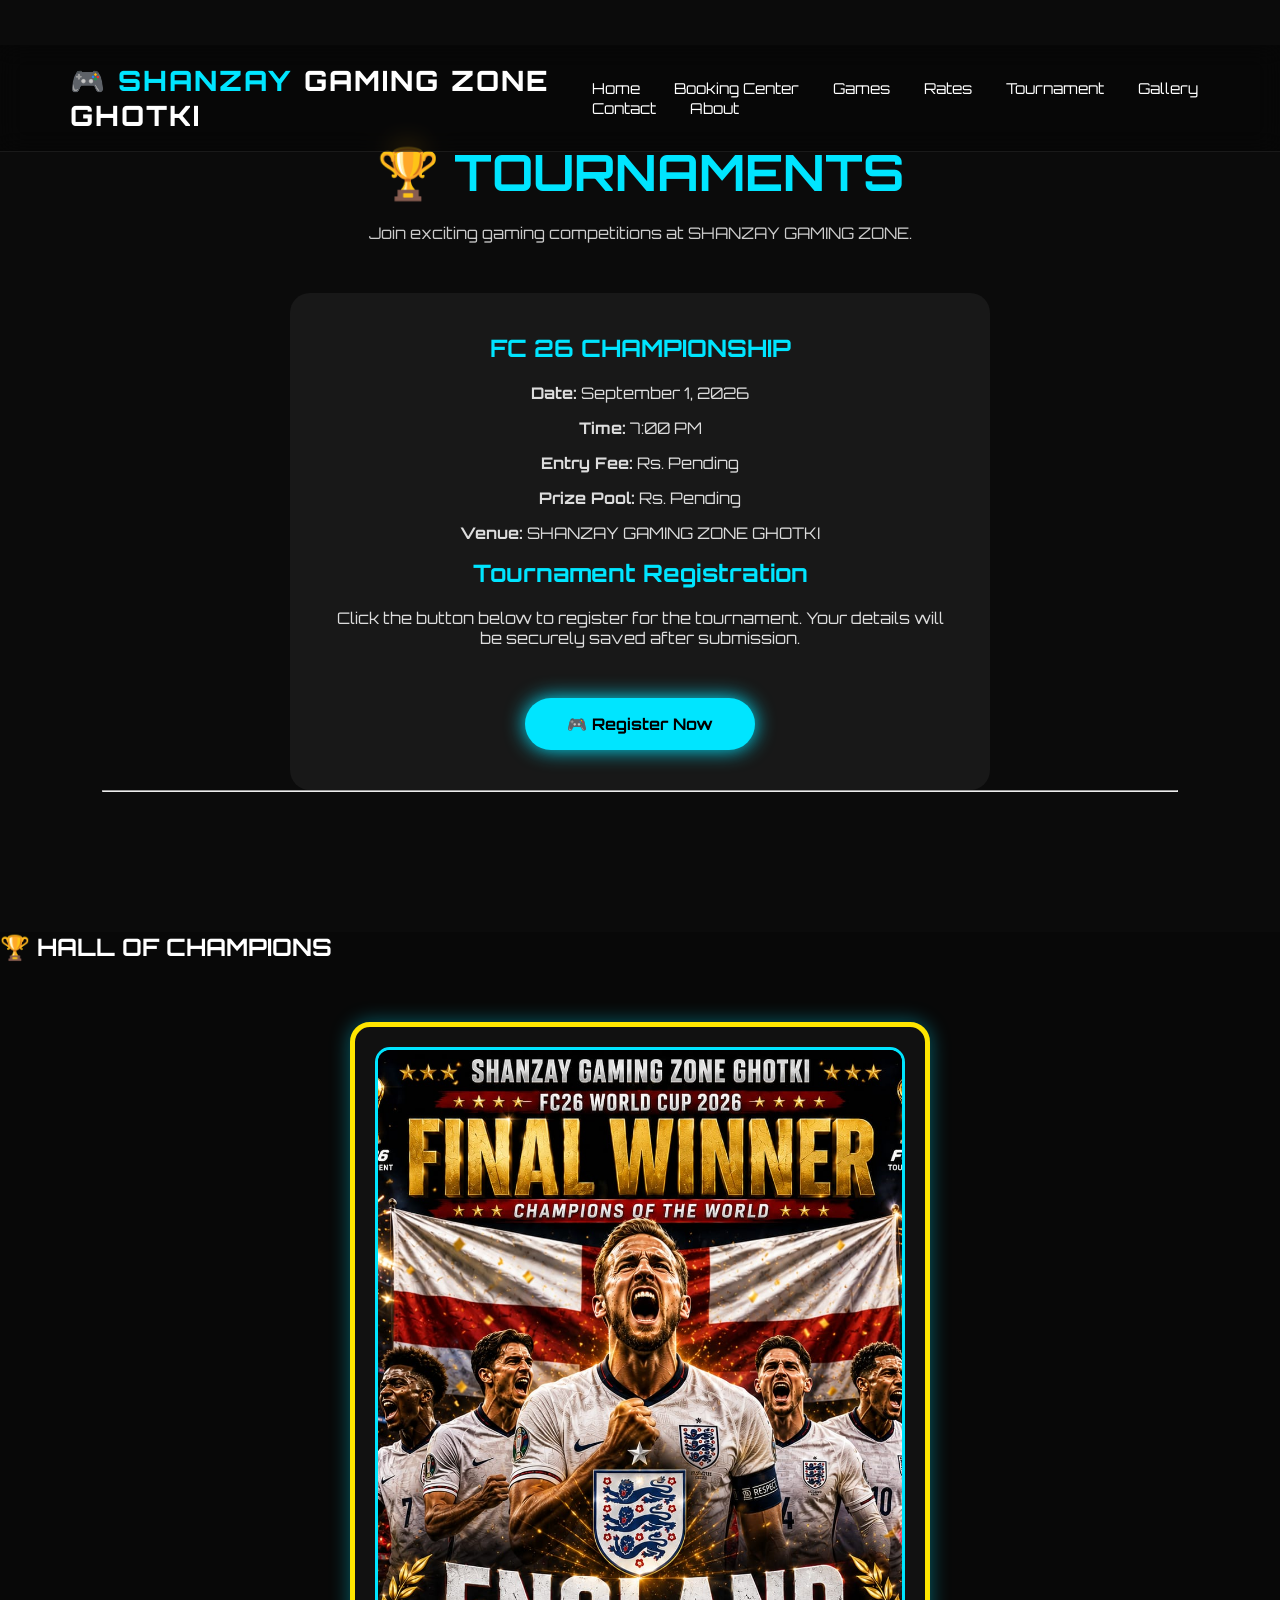
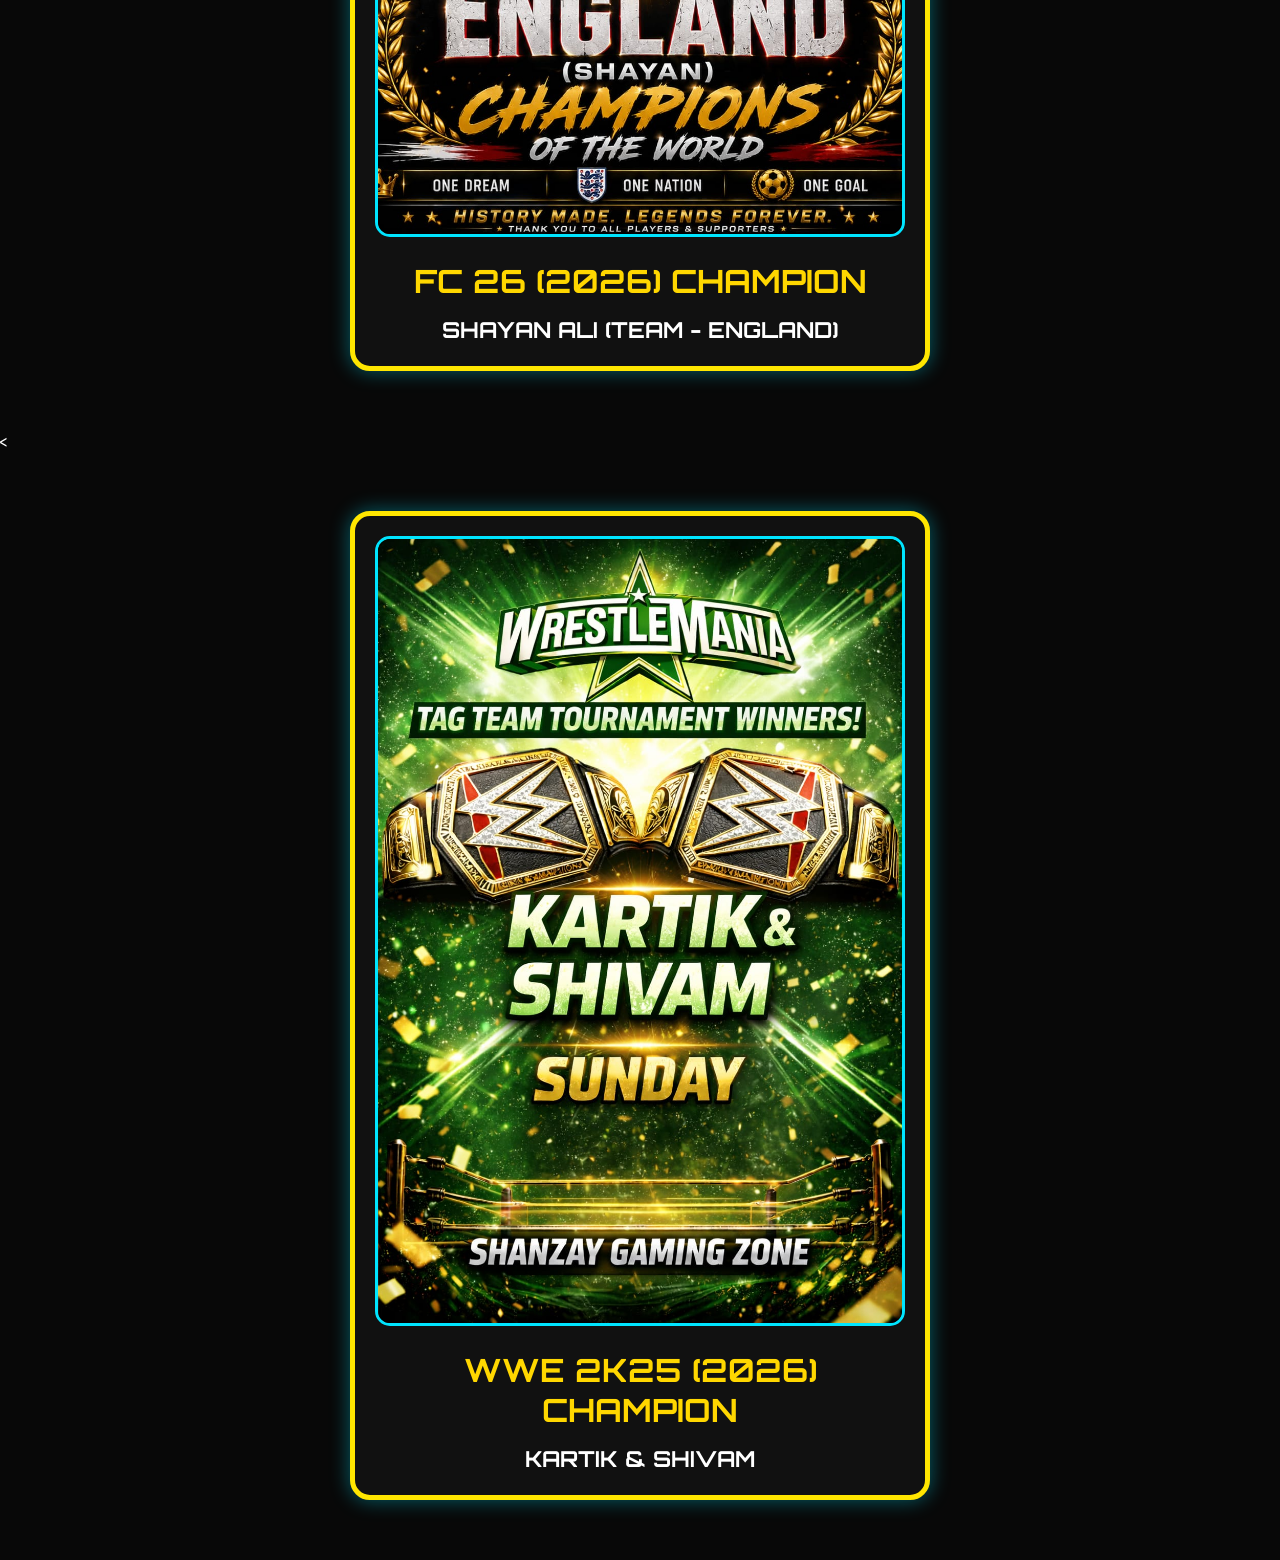
<file: tournaments.html>
<!DOCTYPE html>
<html lang="en">

<head>

<meta charset="UTF-8">
<meta name="viewport" content="width=device-width, initial-scale=1.0">

<title>Tournaments | SHANZAY GAMING ZONE GHOTKI</title>

<link rel="stylesheet" href="css/style.css">

<link href="https://fonts.googleapis.com/css2?family=Orbitron:wght@400;700&display=swap" rel="stylesheet">

</head>

<body>

<header>

<div class="logo">
🎮 SHANZAY <span>GAMING ZONE GHOTKI</span>
</div>

<nav>

<a href="index.html">Home</a>
<a href="booking.html">Booking Center</a>
<a href="games.html">Games</a>
<a href="rates.html">Rates</a>
<a href="tournaments.html">Tournament</a>
<a href="gallery.html">Gallery</a>
<a href="contact.html">Contact</a>
<a href="about.html">About</a>

</nav>

</header>

<section class="tournament-page">

<h1>🏆 TOURNAMENTS</h1>

<p>Join exciting gaming competitions at SHANZAY GAMING ZONE.</p>

<div class="tournament-card">

<h2>FC 26 CHAMPIONSHIP</h2>

<p><strong>Date:</strong> September 1, 2026</p>

<p><strong>Time:</strong> 7:00 PM</p>

<p><strong>Entry Fee:</strong> Rs. Pending</p>

<p><strong>Prize Pool:</strong> Rs. Pending</p>

<p><strong>Venue:</strong> SHANZAY GAMING ZONE GHOTKI</p>

<section class="register-section">

<h2>Tournament Registration</h2>

<p>
Click the button below to register for the tournament.
Your details will be securely saved after submission.
</p>

<a href="https://docs.google.com/forms/d/e/1FAIpQLScMtHxp21hVUASHkZZfsC3QoNxouS7pyBlROTlhIkXufwIuRA/viewform?usp=header"
target="_blank"
class="btn">
🎮 Register Now
</a>

</section>

</div>
<hr>

</section>
<section class="champions">

<h2>🏆 HALL OF CHAMPIONS</h2>

<div class="champion-grid">

    <div class="champion-card">

        <img src="images/champion1.jpg" alt="Champion">

        <h3>FC 26 (2026) Champion</h3>

        <p>SHAYAN ALI (TEAM - ENGLAND)</p>

    </div>

</div>

<<div class="champion-grid">

    <div class="champion-card">

        <img src="images/champion2.jpg" alt="Champion">

        <h3>WWE 2K25 (2026) Champion</h3>

        <p>KARTIK & SHIVAM</p>

    </div>

</div>

</section>
<script src="js/script.js"></script>

</body>

</html>
</file>
<file: css/style.css>
/* ==========================
   SHANZAY GAMING ZONE
   STYLE.CSS - PART 2A
========================== */

*{
    margin:0;
    padding:0;
    box-sizing:border-box;
    font-family:'Orbitron',sans-serif;
    scroll-behavior:smooth;
}

body{
    background:#080808;
    color:#ffffff;
    overflow-x:hidden;
}

/* ================= HEADER ================= */

header{
    position:fixed;
    top:0;
    left:0;
    width:100%;
    display:flex;
    justify-content:space-between;
    align-items:center;
    padding:18px 70px;
    background:rgba(0,0,0,.35);
    backdrop-filter:blur(12px);
    z-index:1000;
    border-bottom:1px solid rgba(255,255,255,.08);
}

.logo{
    font-size:28px;
    font-weight:800;
    color:#00e5ff;
    letter-spacing:2px;
}

.logo span{
    color:#ffffff;
}

nav a{
    text-decoration:none;
    color:#ffffff;
    margin-left:30px;
    font-size:15px;
    transition:.3s;
}

nav a:hover{
    color:#00e5ff;
}

/* ================= HERO ================= */

.hero{
    height:100vh;
    background:
    linear-gradient(rgba(0,0,0,.55),rgba(0,0,0,.75)),
    url("../images/hero-bg.jpg");

    background-size:cover;
    background-position:center;
    background-repeat:no-repeat;

    display:flex;
    justify-content:center;
    align-items:center;
    text-align:center;

    padding:0 20px;
}

.hero-content{
    max-width:900px;
}

.hero h1{
    font-size:68px;
    color:#00e5ff;
    line-height:1.2;
    text-transform:uppercase;

    text-shadow:
    0 0 10px #00e5ff,
    0 0 30px #00e5ff;
}

.hero p{
    margin-top:20px;
    font-size:22px;
    color:#eeeeee;
}

.btn{
    display:inline-block;
    margin-top:35px;
    padding:16px 42px;
    border-radius:40px;
    background:#00e5ff;
    color:#000;
    text-decoration:none;
    font-weight:bold;
    transition:.4s;
    box-shadow:0 0 20px #00e5ff;
}

.btn:hover{
    transform:translateY(-5px);
    box-shadow:0 0 35px #00e5ff;
}

/* ================= GAMES ================= */

.games{
    padding:100px 8%;
    background:#111;
}

.games h2{
    text-align:center;
    font-size:45px;
    color:#00e5ff;
    margin-bottom:50px;
}

.game-container{
    display:grid;
    grid-template-columns:repeat(4,1fr);
    gap:30px;
}

.game-card{
    background:#181818;
    border-radius:20px;
    overflow:hidden;
    transition:.4s;
    cursor:pointer;
}

.game-card:hover{
    transform:translateY(-10px);
    box-shadow:0 0 25px #00e5ff;
}

.game-card img{
    width:100%;
    height:360px;
    object-fit:cover;
}

.game-card h3{
    padding:20px;
    text-align:center;
    color:#ffffff;
    font-size:20px;
}
/* ================= WHY US ================= */

.why-us{
    padding:100px 8%;
    background:#0d0d0d;
}

.why-us h2{
    text-align:center;
    color:#00e5ff;
    font-size:45px;
    margin-bottom:60px;
}

.why-container{
    display:grid;
    grid-template-columns:repeat(3,1fr);
    gap:30px;
}

.why-card{
    background:#171717;
    padding:40px 25px;
    border-radius:20px;
    text-align:center;
    transition:.4s;
}

.why-card:hover{
    transform:translateY(-10px);
    box-shadow:0 0 20px #00e5ff;
}

.why-card h3{
    margin-bottom:20px;
    color:#00e5ff;
}

.why-card p{
    color:#cccccc;
    line-height:1.8;
}

/* ================= TOURNAMENT ================= */

.tournament{
    padding:100px 8%;
    background:#111;
    text-align:center;
}

.tournament h2{
    color:#00e5ff;
    font-size:45px;
    margin-bottom:40px;
}

.tournament-box{
    max-width:700px;
    margin:auto;
    background:#181818;
    padding:50px;
    border-radius:20px;
    box-shadow:0 0 25px rgba(0,229,255,.15);
}

.tournament-box h3{
    color:#ffffff;
    font-size:35px;
    margin-bottom:20px;
}

.tournament-box p{
    color:#cccccc;
    font-size:20px;
    margin-bottom:15px;
}
/* ===========================
   PART 2C - RESPONSIVE & EFFECTS
=========================== */

/* Smooth Scrolling */
html{
    scroll-behavior:smooth;
}

/* Image Zoom Effect */
.game-card{
    overflow:hidden;
}

.game-card img{
    transition:0.5s;
}

.game-card:hover img{
    transform:scale(1.08);
}

/* Scrollbar */

::-webkit-scrollbar{
    width:10px;
}

::-webkit-scrollbar-track{
    background:#0d0d0d;
}

::-webkit-scrollbar-thumb{
    background:#00e5ff;
    border-radius:20px;
}

::-webkit-scrollbar-thumb:hover{
    background:#00bcd4;
}

/* Selection Color */

::selection{
    background:#00e5ff;
    color:#000;
}

/* ===========================
   MOBILE
=========================== */

@media(max-width:992px){

header{

    flex-direction:column;

    padding:20px;

}

nav{

    margin-top:20px;

}

nav a{

    margin:10px;

}

.hero h1{

    font-size:42px;

}

.hero p{

    font-size:18px;

}

.game-container{

    grid-template-columns:repeat(2,1fr);

}

.why-container{

    grid-template-columns:1fr;

}

}

@media(max-width:768px){

.game-container{

    grid-template-columns:1fr;

}

.games h2,
.why-us h2,
.tournament h2{

    font-size:32px;

}

.hero h1{

    font-size:32px;

}

.hero p{

    font-size:16px;

}

.btn{

    padding:14px 30px;

}

}
/* ===========================
   STATS SECTION
=========================== */

.stats{

    background:#0b0b0b;

    padding:80px 8%;

    display:grid;

    grid-template-columns:repeat(4,1fr);

    gap:30px;

}

.stat-box{

    background:#161616;

    text-align:center;

    padding:40px 20px;

    border-radius:20px;

    transition:.4s;

    border:1px solid rgba(0,229,255,.15);

}

.stat-box:hover{

    transform:translateY(-8px);

    box-shadow:0 0 25px rgba(0,229,255,.35);

}

.stat-box h2{

    font-size:48px;

    color:#00e5ff;

    margin-bottom:15px;

}

.stat-box p{

    color:#d9d9d9;

    font-size:18px;

}

@media(max-width:992px){

.stats{

grid-template-columns:repeat(2,1fr);

}

}

@media(max-width:768px){

.stats{

grid-template-columns:1fr;

}

}
/* ================= ABOUT ================= */

.about{

    padding:100px 8%;

    display:grid;

    grid-template-columns:1fr 1fr;

    gap:60px;

    align-items:center;

    background:#101010;

}

.about h2{

    font-size:42px;

    color:#00e5ff;

    margin-bottom:25px;

}

.about p{

    color:#cccccc;

    line-height:1.8;

    margin-bottom:20px;

}

.about-image img{

    width:100%;

    border-radius:20px;

    transition:.4s;

}

.about-image img:hover{

    transform:scale(1.03);

    box-shadow:0 0 25px #00e5ff;

}

@media(max-width:900px){

.about{

grid-template-columns:1fr;

}

}
/* ================= AVAILABLE GAMES ================= */

.available-games{
    padding:100px 8%;
    background:#0c0c0c;
}

.available-games h2{
    text-align:center;
    color:#00e5ff;
    font-size:45px;
    margin-bottom:50px;
}

.available-container{
    display:grid;
    grid-template-columns:repeat(4,1fr);
    gap:30px;
}

.available-card{
    background:#181818;
    border-radius:20px;
    overflow:hidden;
    transition:.4s;
    position:relative;
}

.available-card:hover{
    transform:translateY(-10px);
    box-shadow:0 0 25px #00e5ff;
}

.available-card img{
    width:100%;
    height:300px;
    object-fit:cover;
}

.available-card h3{
    padding:20px 20px 10px;
    color:#00e5ff;
}

.available-card p{
    padding:0 20px;
    margin-bottom:10px;
    color:#cccccc;
}

.badge{
    position:absolute;
    top:15px;
    right:15px;
    padding:8px 15px;
    border-radius:20px;
    font-size:12px;
    font-weight:bold;
}

.new{
    background:#00e5ff;
    color:#000;
}

.hot{
    background:#ff3b3b;
    color:#fff;
}

@media(max-width:992px){
.available-container{
grid-template-columns:repeat(2,1fr);
}
}

@media(max-width:768px){
.available-container{
grid-template-columns:1fr;
}
}
/* ===========================
   TODAY'S RATES
=========================== */

.rates{

    padding:100px 8%;

    background:#101010;

}

.rates h2{

    text-align:center;

    font-size:45px;

    color:#00e5ff;

    margin-bottom:60px;

}

.rates-container{

    display:grid;

    grid-template-columns:repeat(3,1fr);

    gap:35px;

}

.rate-card{

    position:relative;

    background:#181818;

    border-radius:20px;

    padding:45px 25px;

    text-align:center;

    transition:.4s;

    border:1px solid rgba(0,229,255,.15);

}

.rate-card:hover{

    transform:translateY(-10px);

    box-shadow:0 0 30px rgba(0,229,255,.4);

}

.rate-card h3{

    color:#00e5ff;

    margin-bottom:25px;

}

.rate-card h1{

    font-size:48px;

    margin-bottom:10px;

}

.rate-card p{

    color:#cccccc;

}

.popular{

    border:2px solid #00e5ff;

}

.popular-tag{

    position:absolute;

    top:15px;

    right:15px;

    background:#00e5ff;

    color:#000;

    padding:6px 12px;

    border-radius:20px;

    font-size:12px;

    font-weight:bold;

}

@media(max-width:992px){

.rates-container{

grid-template-columns:1fr;

}

}
/* ===========================
   CUSTOMER REVIEWS
=========================== */

.reviews{

    padding:100px 8%;

    background:#0d0d0d;

}

.reviews h2{

    text-align:center;

    color:#00e5ff;

    font-size:45px;

    margin-bottom:60px;

}

.review-container{

    display:grid;

    grid-template-columns:repeat(3,1fr);

    gap:30px;

}

.review-card{

    background:#181818;

    border-radius:20px;

    padding:35px;

    text-align:center;

    transition:.4s;

}

.review-card:hover{

    transform:translateY(-10px);

    box-shadow:0 0 25px rgba(0,229,255,.35);

}

.stars{

    font-size:28px;

    margin-bottom:20px;

}

.review-card p{

    color:#cccccc;

    line-height:1.8;

}

.review-card h3{

    color:#00e5ff;

    margin-top:25px;

}

@media(max-width:992px){

.review-container{

grid-template-columns:1fr;

}

}
/* ===========================
   GAMING GALLERY
=========================== */

.gallery{

    padding:100px 8%;

    background:#111;

}

.gallery h2{

    text-align:center;

    color:#00e5ff;

    font-size:45px;

    margin-bottom:60px;

}

.gallery-container{

    display:grid;

    grid-template-columns:repeat(3,1fr);

    gap:25px;

}

.gallery-item{

    overflow:hidden;

    border-radius:20px;

    cursor:pointer;

}

.gallery-item img{

    width:100%;

    height:280px;

    object-fit:cover;

    transition:.5s;

}

.gallery-item:hover img{

    transform:scale(1.1);

}

@media(max-width:992px){

.gallery-container{

grid-template-columns:repeat(2,1fr);

}

}

@media(max-width:768px){

.gallery-container{

grid-template-columns:1fr;

}

}
/* ===========================
   CONTACT
=========================== */

.contact{

    padding:100px 8%;

    background:#0b0b0b;

}

.contact h2{

    text-align:center;

    color:#00e5ff;

    font-size:45px;

    margin-bottom:60px;

}

.contact-container{

    display:grid;

    grid-template-columns:1fr 1fr;

    gap:40px;

    align-items:center;

}

.contact-info{

    background:#181818;

    padding:40px;

    border-radius:20px;

}

.contact-info h3{

    color:#00e5ff;

    margin-bottom:25px;

}

.contact-info p{

    color:#cccccc;

    margin-bottom:18px;

}

.social-links{

    margin-top:30px;

}

.social-links a{

    display:inline-block;

    margin-right:15px;

    color:#00e5ff;

    text-decoration:none;

    transition:.3s;

}

.social-links a:hover{

    color:#ffffff;

}

.contact-map iframe{

    width:100%;

    height:420px;

    border:none;

    border-radius:20px;

}

@media(max-width:900px){

.contact-container{

grid-template-columns:1fr;

}

}
/* ===========================
   WHATSAPP
=========================== */

.whatsapp{

position:fixed;

right:25px;

bottom:25px;

width:65px;

height:65px;

background:#25D366;

border-radius:50%;

display:flex;

justify-content:center;

align-items:center;

font-size:34px;

text-decoration:none;

color:#fff;

box-shadow:0 0 20px #25D366;

z-index:999;

transition:.3s;

}

.whatsapp:hover{

transform:scale(1.1);

}

/* ===========================
   TOP BUTTON
=========================== */

#topBtn{

position:fixed;

left:25px;

bottom:25px;

width:60px;

height:60px;

border:none;

border-radius:50%;

background:#00e5ff;

color:#000;

font-size:25px;

cursor:pointer;

display:none;

box-shadow:0 0 20px #00e5ff;

z-index:999;

}

/* ===========================
   FOOTER
=========================== */

footer{

padding:40px;

text-align:center;

background:#080808;

}

footer h3{

color:#00e5ff;

margin-bottom:15px;

}

footer p{

color:#aaa;

margin-top:10px;

}
/* ===========================
   LOADER
=========================== */

#loader{

    position:fixed;

    top:0;

    left:0;

    width:100%;

    height:100%;

    background:#050505;

    display:flex;

    justify-content:center;

    align-items:center;

    z-index:99999;

}

.loader-content{

    text-align:center;

}

.loader-content h1{

    color:#00e5ff;

    font-size:60px;

}

.loader-content h2{

    color:#ffffff;

    margin-top:10px;

}

.loading-bar{

    width:250px;

    height:8px;

    background:#222;

    margin-top:30px;

    border-radius:30px;

    overflow:hidden;

}

.loading-fill{

    width:0;

    height:100%;

    background:#00e5ff;

    animation:loading 2s linear forwards;

}

@keyframes loading{

    100%{

        width:100%;

    }

}
/* ===========================
   ANNOUNCEMENT BAR
=========================== */

.announcement{

    width:100%;

    background:#00e5ff;

    color:#000;

    padding:12px 0;

    font-weight:bold;

    overflow:hidden;

    white-space:nowrap;

    position:fixed;

    top:0;

    left:0;

    z-index:9999;

}

.announcement{

    animation:marquee 18s linear infinite;

}

@keyframes marquee{

    0%{

        transform:translateX(100%);

    }

    100%{

        transform:translateX(-100%);

    }

}

/* Header ko niche lao */

header{

    top:45px;

}
/* ===========================
   COUNTDOWN
=========================== */

.countdown{

    padding:100px 8%;

    background:#0b0b0b;

    text-align:center;

}

.countdown h2{

    color:#00e5ff;

    font-size:45px;

}

.countdown h3{

    margin:20px 0;

    font-size:35px;

}

.date{

    color:#ccc;

    margin-bottom:40px;

}

.timer{

    display:flex;

    justify-content:center;

    gap:30px;

    flex-wrap:wrap;

}

.timer div{

    width:130px;

    background:#181818;

    padding:25px;

    border-radius:20px;

    transition:.4s;

}

.timer div:hover{

    box-shadow:0 0 20px #00e5ff;

}

.timer span{

    font-size:42px;

    color:#00e5ff;

    font-weight:bold;

}

.timer p{

    margin-top:10px;

    color:#ddd;

}
/* ===========================
   GAMES PAGE
=========================== */

.games-page{
    padding:140px 8% 80px;
    background:#0b0b0b;
    min-height:100vh;
}

.games-page h1{
    text-align:center;
    color:#00e5ff;
    font-size:50px;
    margin-bottom:15px;
}

.games-page > p{
    text-align:center;
    color:#ccc;
    margin-bottom:50px;
}

.games-grid{
    display:grid;
    grid-template-columns:repeat(auto-fit,minmax(250px,1fr));
    gap:10px;
}

.game-box{
    background:#181818;
    border-radius:20px;
    overflow:hidden;
    transition:.4s;
    padding-bottom:10px;
}

.game-box:hover{
    transform:translateY(-10px);
    box-shadow:0 0 25px #00e5ff;
}

.game-box img{
    width:100%;
    height:420px;
    object-fit:cover;
}

.game-box h2{
    color:#00e5ff;
    padding:10px 10px 10px;
}

.game-box p{
    color:#ddd;
    padding:0 10px;
    margin:7px 0;
}

.status{
    display:inline-block;
    margin:10px;
    padding:8px 15px;
    border-radius:30px;
    font-size:13px;
    font-weight:bold;
}

.available{
    background:#22c55e;
    color:#fff;
}

.hot{
    background:#ef4444;
    color:#fff;
}

.new{
    background:#00e5ff;
    color:#000;
}
.play-btn{

    display:block;

    width:85%;

    margin:20px auto;

    text-align:center;

    padding:14px;

    background:#00e5ff;

    color:#000;

    text-decoration:none;

    border-radius:30px;

    font-weight:bold;

    transition:.3s;

}

.play-btn:hover{

    background:#fff;

    box-shadow:0 0 20px #00e5ff;

}
/* ===========================
   RATES PAGE
=========================== */

.rates-page{

padding:140px 8%;

background:#0b0b0b;

min-height:100vh;

}

.rates-page h1{

text-align:center;

color:#00e5ff;

margin-bottom:60px;

font-size:50px;

}

.rates-grid{

display:grid;

grid-template-columns:repeat(auto-fit,minmax(280px,1fr));

gap:30px;

}

.rate-box{

background:#181818;

padding:50px;

border-radius:20px;

text-align:center;

transition:.4s;

}

.rate-box:hover{

transform:translateY(-10px);

box-shadow:0 0 25px #00e5ff;

}

.rate-box h2{

color:#00e5ff;

margin-bottom:20px;

}

.rate-box h1{

font-size:48px;

margin-bottom:15px;

}

.rate-box p{

color:#ccc;

}
/* ===========================
   TOURNAMENT PAGE
=========================== */

.tournament-page{

padding:140px 8%;
background:#0b0b0b;
min-height:100vh;
text-align:center;

}

.tournament-page h1{

color:#00e5ff;
font-size:50px;
margin-bottom:20px;

}

.tournament-page>p{

color:#ccc;
margin-bottom:50px;

}

.tournament-card{

max-width:700px;
margin:auto;
background:#181818;
padding:40px;
border-radius:20px;
transition:.4s;

}

.tournament-card:hover{

box-shadow:0 0 25px #00e5ff;

}

.tournament-card h2{

color:#00e5ff;
margin-bottom:20px;

}

.tournament-card p{

color:#ddd;
margin:15px 0;

}
/* ===========================
   TOURNAMENT COUNTDOWN
=========================== */

.tournament-countdown{

display:flex;
justify-content:center;
gap:20px;
margin:35px 0;
flex-wrap:wrap;

}

.time-box{

width:110px;
background:#111;
padding:20px;
border-radius:15px;
transition:.3s;

}

.time-box:hover{

box-shadow:0 0 20px #00e5ff;

}

.time-box span{

display:block;
font-size:35px;
font-weight:bold;
color:#00e5ff;

}

.time-box p{

margin-top:10px;
color:#ccc;

}
/* ===========================
   REGISTER FORM
=========================== */

.register-form{

max-width:700px;

margin:60px auto;

display:flex;

flex-direction:column;

gap:20px;

}

.register-form input,
.register-form select,
.register-form textarea{

padding:18px;

background:#181818;

border:2px solid #333;

border-radius:10px;

color:#fff;

font-size:16px;

}

.register-form textarea{

height:150px;

resize:none;

}

.register-form button{

padding:18px;

background:#00e5ff;

border:none;

border-radius:10px;

font-size:18px;

font-weight:bold;

cursor:pointer;

transition:.3s;

}

.register-form button:hover{

background:#fff;

box-shadow:0 0 20px #00e5ff;

}
/* ===========================
   GALLERY PAGE
=========================== */

.gallery-page{

padding:140px 8%;
background:#0b0b0b;
min-height:100vh;

}

.gallery-page h1{

text-align:center;
color:#00e5ff;
font-size:50px;
margin-bottom:20px;

}

.gallery-page p{

text-align:center;
color:#ccc;
margin-bottom:50px;

}

.gallery-grid{

display:grid;
grid-template-columns:repeat(auto-fit,minmax(300px,1fr));
gap:25px;

}

.gallery-card{

overflow:hidden;
border-radius:20px;

}

.gallery-card img{

width:100%;
height:260px;
object-fit:cover;
transition:.4s;

}

.gallery-card:hover img{

transform:scale(1.08);

}
/* ===========================
   CONTACT PAGE
=========================== */

.contact-page{

padding:140px 8%;
background:#0b0b0b;
min-height:100vh;
text-align:center;

}

.contact-page h1{

color:#00e5ff;
font-size:50px;
margin-bottom:50px;

}

.contact-box{

background:#181818;
padding:40px;
border-radius:20px;
max-width:700px;
margin:0 auto 40px;

}

.contact-box h2{

color:#00e5ff;
margin-bottom:25px;

}

.contact-box p{

color:#ddd;
margin:18px 0;
font-size:18px;

}

.contact-box i{

color:#00e5ff;
margin-right:10px;

}

.social-icons{

margin-top:30px;

}

.social-icons a{

display:inline-flex;
justify-content:center;
align-items:center;

width:50px;
height:50px;

background:#111;

border-radius:50%;

margin:0 10px;

color:#00e5ff;

font-size:22px;

text-decoration:none;

transition:.3s;

}

.social-icons a:hover{

background:#00e5ff;
color:#000;
transform:translateY(-5px);

}

.map iframe{

width:100%;
height:450px;

border:none;

border-radius:20px;

}
/* ===========================
   CONTACT PAGE
=========================== */

.contact-page{

padding:140px 8%;
background:#0b0b0b;
min-height:100vh;
text-align:center;

}

.contact-page h1{

color:#00e5ff;
font-size:50px;
margin-bottom:50px;

}

.contact-box{

background:#181818;
padding:40px;
border-radius:20px;
max-width:700px;
margin:0 auto 50px;

}

.contact-box h2{

color:#00e5ff;
margin-bottom:25px;

}

.contact-box p{

color:#ddd;
margin:25px 0;
font-size:25px;

}

.contact-box i{

color:#00e5ff;
margin-right:10px;

}

.social-icons{

margin-top:30px;

}

.social-icons a{

display:inline-flex;
justify-content:center;
align-items:center;

width:70px;
height:70px;

background:#111;

border-radius:60%;

margin:0 20px;

color:#00e5ff;

font-size:40px;

text-decoration:none;

transition:.3s;

}

.social-icons a:hover{

background:#00e5ff;
color:#000;
transform:translateY(-5px);

}

.map iframe{

width:100%;
height:450px;

border:none;

border-radius:20px;

}
/* ===========================
   ABOUT PAGE
=========================== */

.about-page{

padding:140px 8%;
background:#0b0b0b;
min-height:100vh;

}

.about-page h1{

text-align:center;
color:#00e5ff;
font-size:50px;
margin-bottom:50px;

}

.about-content{

max-width:900px;
margin:auto;
text-align:center;

}

.about-content h2{

color:#00e5ff;
margin-bottom:20px;

}

.about-content p{

color:#ddd;
font-size:18px;
line-height:1.8;
margin-bottom:20px;

}

.features{

display:grid;
grid-template-columns:repeat(auto-fit,minmax(250px,1fr));
gap:25px;
margin-top:60px;

}

.feature-card{

background:#181818;
padding:30px;
border-radius:20px;
text-align:center;
transition:.3s;

}

.feature-card:hover{

transform:translateY(-8px);
box-shadow:0 0 20px #00e5ff;

}

.feature-card h3{

color:#00e5ff;
margin-bottom:15px;

}

.feature-card p{

color:#ccc;

}
/* ===========================
   MOBILE MENU
=========================== */

.menu-toggle{

display:none;
font-size:35px;
color:#00e5ff;
cursor:pointer;

}

@media(max-width:900px){

.menu-toggle{

display:block;

}

nav{

display:none;
flex-direction:column;
position:absolute;
top:80px;
right:20px;
background:#111;
padding:20px;
border-radius:15px;
width:220px;

}

nav.active{

display:flex;

}

nav a{

margin:10px 0;

}

}
/* ===========================
   DARK / LIGHT MODE
=========================== */

.theme-btn{

padding:10px 16px;

border:none;

border-radius:50px;

background:#00e5ff;

color:#000;

font-size:20px;

cursor:pointer;

font-weight:bold;

transition:.3s;

}

.theme-btn:hover{

transform:scale(1.08);

box-shadow:0 0 15px #00e5ff;

}

/* Light Mode */

body.light-mode{

background:#f5f5f5;

color:#111;

}

body.light-mode header{

background:#ffffff;

}

body.light-mode .game-box,
body.light-mode .rate-box,
body.light-mode .feature-card,
body.light-mode .review-card,
body.light-mode .contact-box,
body.light-mode .tournament-card{

background:#ffffff;

color:#111;

}

body.light-mode h1,
body.light-mode h2,
body.light-mode h3{

color:#0099cc;

}

body.light-mode p{

color:#333;

}
/* ===========================
   LIGHTBOX
=========================== */

#lightbox{
    display:none;
    position:fixed;
    top:0;
    left:0;
    width:100%;
    height:100%;
    background:rgba(0,0,0,.95);
    justify-content:center;
    align-items:center;
    z-index:99999;
}

#lightbox img{
    max-width:90%;
    max-height:90%;
    border-radius:15px;
    box-shadow:0 0 30px #00e5ff;
}

.close-lightbox{
    position: absolute;
    top: 20px;
    right: 35px;
    font-size: 45px;
    color: white;
    cursor: pointer;
    z-index: 100000;
}
/* ===========================
   HERO VIDEO
=========================== */

.hero{

position:relative;

height:100vh;

overflow:hidden;

display:flex;

justify-content:center;

align-items:center;

text-align:center;

}

.hero-video{

position:absolute;

top:0;

left:0;

width:100%;

height:100%;

object-fit:cover;

z-index:-2;

}

.hero-overlay{

position:absolute;

top:0;

left:0;

width:100%;

height:100%;

background:rgba(0,0,0,.65);

z-index:-1;

}

.hero-content{

color:white;

padding:20px;

}

.hero-content h1{

font-size:45px;

letter-spacing:3px;

}

.hero-content h2{

font-size:75px;

color:#00e5ff;

margin:15px 0;

text-shadow:0 0 20px #00e5ff;

}

.hero-content p{

font-size:24px;

margin-bottom:30px;

}

.hero-content .btn{

display:inline-block;

padding:16px 35px;

background:#00e5ff;

color:#000;

border-radius:40px;

text-decoration:none;

font-weight:bold;

transition:.3s;

}

.hero-content .btn:hover{

transform:scale(1.08);

box-shadow:0 0 25px #00e5ff;

}
/* ===========================
   CHAMPION SECTION
=========================== */

.champion-grid{
    display:flex;
    justify-content:center;
    gap:30px;
    flex-wrap:wrap;
    margin:60px 0;
}

.champion-card{
    width:580px;
    background:#111;
    border:5px solid #ffe600;
    border-radius:20px;
    overflow:hidden;
    text-align:center;
    padding:20px;
    box-shadow:0 0 20px rgba(0,229,255,0.4);
    transition:0.3s;
}

.champion-card:hover{
    transform:translateY(-8px);
    box-shadow:0 0 35px rgba(0,229,255,0.8);
}

.champion-card img{
    width:100%;
    height:790px;
    object-fit:cover;
    border-radius:15px;
    border:3px solid #00e5ff;
}

.champion-card h3{
    font-size:32px;
    color:#FFD700;
    margin-top:20px;
    margin-bottom:12px;
    text-transform:uppercase;
}

.champion-card p{
    font-size:22px;
    color:#fff;
    font-weight:bold;
    line-height:1.5;
}
/* ===========================
   BOOKING CENTER
=========================== */

.booking-center{
    width:90%;
    max-width:1200px;
    margin:150px auto 80px auto;
    text-align:center;
}

.booking-center h2{
    font-size:48px;
    color:#00e5ff;
    margin-bottom:15px;
}

.booking-center p{
    font-size:30px;
    color:white;
}

.booking-grid{
    display:flex;
    justify-content:center;
    gap:40px;
    flex-wrap:wrap;
    margin-top:40px;
}

.booking-card{
    width:350px;
    background:#111;
    border:2px solid #00e5ff;
    border-radius:20px;
    padding:25px;
    text-align:center;
    box-shadow:0 0 20px rgba(0,229,255,.4);
}

.booking-card img{
    width:220px;
    height:220px;
    object-fit:contain;
}

.booking-card h3{
    font-size:30px;
    color:#fff;
    margin-top:20px;
}

.booking-card p{
    font-size:18px;
    color:#ddd;
}

.available{
    color:#00ff66;
    font-weight:bold;
}

.booking-btn{
    display:inline-block;
    margin-top:20px;
    padding:14px 35px;
    background:#00e5ff;
    color:#000;
    font-weight:bold;
    text-decoration:none;
    border-radius:10px;
    transition:.3s;
}

.booking-btn:hover{
    background:#00bcd4;
    transform:scale(1.05);
}
/* ===========================
   BOOKING FORM
=========================== */

.booking-form{
    width:90%;
    max-width:700px;
    margin:70px auto;
    text-align:center;
}

.booking-form h2{
    font-size:42px;
    color:#00e5ff;
    margin-bottom:30px;
    text-shadow:0 0 10px #00e5ff;
}

.booking-box{

    background:
    linear-gradient(rgba(0,0,0,.75),rgba(0,0,0,.75)),
    url("../images/ps5-bg1.jpg");

    background-size:cover;
    background-position:center;

    border:2px solid #00e5ff;
    border-radius:20px;

    padding:35px;
}

.booking-box input,
.booking-box select{
    width:100%;
    padding:16px;
    margin:12px 0;
    border:2px solid #00e5ff;
    border-radius:10px;
    background:#1b1b1b;
    color:#fff;
    font-size:18px;
    outline:none;
    box-sizing:border-box;
}

.booking-box input:focus,
.booking-box select:focus{
    border-color:#00ff99;
    box-shadow:0 0 10px #00ff99;
}

.book-btn{
    width:100%;
    margin-top:20px;
    padding:18px;
    border:none;
    border-radius:10px;
    background:#25D366;
    color:#fff;
    font-size:22px;
    font-weight:bold;
    cursor:pointer;
    transition:.3s;
}

.book-btn:hover{
    transform:scale(1.03);
    background:#1ebe5d;
}

@media(max-width:768px){

    .booking-form h2{
        font-size:32px;
    }

    .booking-box{
        padding:20px;
    }

    .booking-box input,
    .booking-box select{
        font-size:16px;
    }

    .book-btn{
        font-size:18px;
    }

}
</file>
